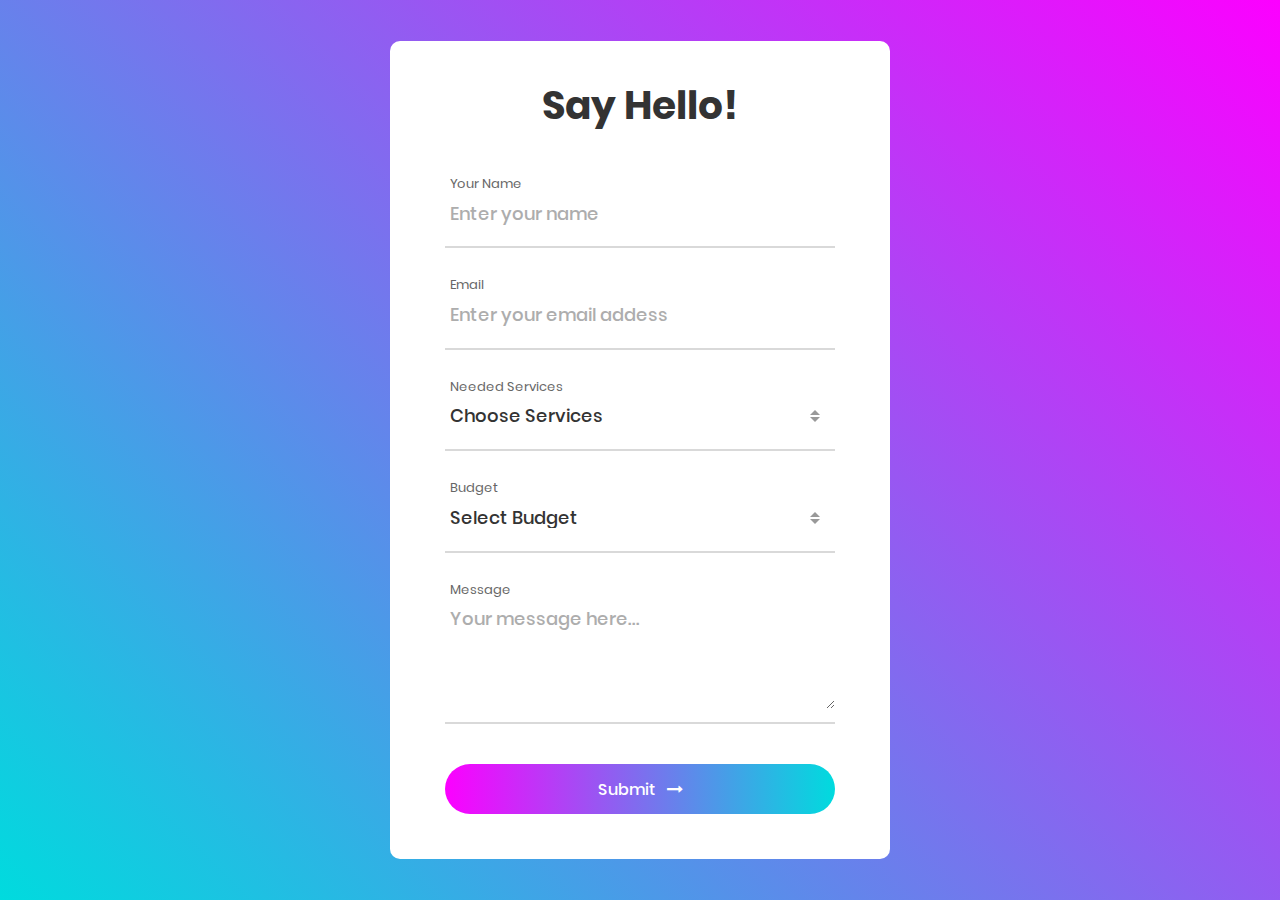
<file: contact/index.html>
<?php include("head.php"); ?>
	<title>Contact V4</title>
	<meta charset="UTF-8">
	<meta name="viewport" content="width=device-width, initial-scale=1">
<!--===============================================================================================-->
	<link rel="icon" type="image/png" href="images/icons/favicon.ico"/>
<!--===============================================================================================-->
	<link rel="stylesheet" type="text/css" href="vendor/bootstrap/css/bootstrap.min.css">
<!--===============================================================================================-->
	<link rel="stylesheet" type="text/css" href="fonts/font-awesome-4.7.0/css/font-awesome.min.css">
<!--===============================================================================================-->
	<link rel="stylesheet" type="text/css" href="vendor/animate/animate.css">
<!--===============================================================================================-->
	<link rel="stylesheet" type="text/css" href="vendor/css-hamburgers/hamburgers.min.css">
<!--===============================================================================================-->
	<link rel="stylesheet" type="text/css" href="vendor/animsition/css/animsition.min.css">
<!--===============================================================================================-->
	<link rel="stylesheet" type="text/css" href="vendor/select2/select2.min.css">
<!--===============================================================================================-->
	<link rel="stylesheet" type="text/css" href="vendor/daterangepicker/daterangepicker.css">
<!--===============================================================================================-->
	<link rel="stylesheet" type="text/css" href="css/util.css">
	<link rel="stylesheet" type="text/css" href="css/main.css">
<!--===============================================================================================-->
</head>
<body>


	<div class="container-contact100">
		<div class="wrap-contact100">
			<form class="contact100-form validate-form">
				<span class="contact100-form-title">
					Say Hello!
				</span>

				<div class="wrap-input100 validate-input" data-validate="Name is required">
					<span class="label-input100">Your Name</span>
					<input class="input100" type="text" name="name" placeholder="Enter your name">
					<span class="focus-input100"></span>
				</div>

				<div class="wrap-input100 validate-input" data-validate = "Valid email is required: ex@abc.xyz">
					<span class="label-input100">Email</span>
					<input class="input100" type="text" name="email" placeholder="Enter your email addess">
					<span class="focus-input100"></span>
				</div>

				<div class="wrap-input100 input100-select">
					<span class="label-input100">Needed Services</span>
					<div>
						<select class="selection-2" name="service">
							<option>Choose Services</option>
							<option>Online Store</option>
							<option>eCommerce Bussiness</option>
							<option>UI/UX Design</option>
							<option>Online Services</option>
						</select>
					</div>
					<span class="focus-input100"></span>
				</div>

				<div class="wrap-input100 input100-select">
					<span class="label-input100">Budget</span>
					<div>
						<select class="selection-2" name="budget">
							<option>Select Budget</option>
							<option>1500 $</option>
							<option>2000 $</option>
							<option>2500 $</option>
						</select>
					</div>
					<span class="focus-input100"></span>
				</div>

				<div class="wrap-input100 validate-input" data-validate = "Message is required">
					<span class="label-input100">Message</span>
					<textarea class="input100" name="message" placeholder="Your message here..."></textarea>
					<span class="focus-input100"></span>
				</div>

				<div class="container-contact100-form-btn">
					<div class="wrap-contact100-form-btn">
						<div class="contact100-form-bgbtn"></div>
						<button class="contact100-form-btn">
							<span>
								Submit
								<i class="fa fa-long-arrow-right m-l-7" aria-hidden="true"></i>
							</span>
						</button>
					</div>
				</div>
			</form>
		</div>
	</div>



	<div id="dropDownSelect1"></div>

<!--===============================================================================================-->
	<script src="vendor/jquery/jquery-3.2.1.min.js"></script>
<!--===============================================================================================-->
	<script src="vendor/animsition/js/animsition.min.js"></script>
<!--===============================================================================================-->
	<script src="vendor/bootstrap/js/popper.js"></script>
	<script src="vendor/bootstrap/js/bootstrap.min.js"></script>
<!--===============================================================================================-->
	<script src="vendor/select2/select2.min.js"></script>
	<script>
		$(".selection-2").select2({
			minimumResultsForSearch: 20,
			dropdownParent: $('#dropDownSelect1')
		});
	</script>
<!--===============================================================================================-->
	<script src="vendor/daterangepicker/moment.min.js"></script>
	<script src="vendor/daterangepicker/daterangepicker.js"></script>
<!--===============================================================================================-->
	<script src="vendor/countdowntime/countdowntime.js"></script>
<!--===============================================================================================-->
	<script src="js/main.js"></script>

	<!-- Global site tag (gtag.js) - Google Analytics -->
<script async src="https://www.googletagmanager.com/gtag/js?id=UA-23581568-13"></script>
<script>
  window.dataLayer = window.dataLayer || [];
  function gtag(){dataLayer.push(arguments);}
  gtag('js', new Date());

  gtag('config', 'UA-23581568-13');
</script>

</body>
</html>
</file>
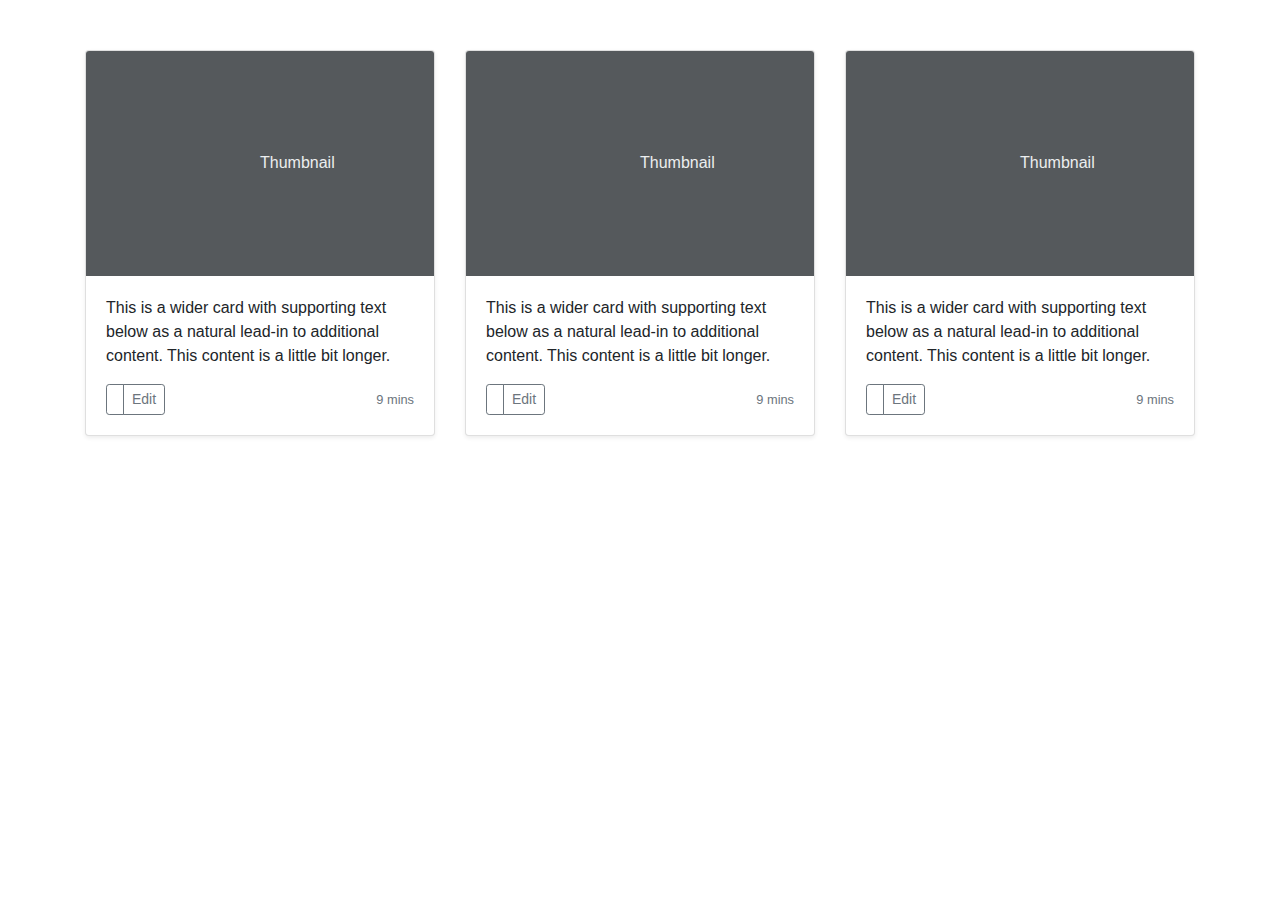
<file: store_2.html>
<html>


<head>
    <link rel="stylesheet" href="https://stackpath.bootstrapcdn.com/bootstrap/4.3.1/css/bootstrap.min.css">

    <style>
        body {
            padding: 50px;
        }
    </style>
</head>

<body>
    <div class="container">
        <div class="row">
            <div class="col-md-4">
                <div class="card mb-4 shadow-sm">
                    <svg class="bd-placeholder-img card-img-top" width="100%" height="225"
                        xmlns="http://www.w3.org/2000/svg" preserveAspectRatio="xMidYMid slice" focusable="false"
                        role="img" aria-label="Placeholder: Thumbnail">
                        <title>Placeholder</title>
                        <rect width="100%" height="100%" fill="#55595c" /><text x="50%" y="50%" fill="#eceeef"
                            dy=".3em">Thumbnail</text>
                    </svg>
                    <div class="card-body">
                        <p class="card-text">This is a wider card with supporting text below as a natural lead-in to
                            additional content. This content is a little bit longer.</p>
                        <div class="d-flex justify-content-between align-items-center">
                            <div class="btn-group">
                                <button type="button" class="btn btn-sm btn-outline-secondary"></button>
                                <button type="button" class="btn btn-sm btn-outline-secondary">Edit</button>
                            </div>
                            <small class="text-muted">9 mins</small>
                        </div>
                    </div>
                </div>
            </div>
            <div class="col-md-4">
                <div class="card mb-4 shadow-sm">
                    <svg class="bd-placeholder-img card-img-top" width="100%" height="225"
                        xmlns="http://www.w3.org/2000/svg" preserveAspectRatio="xMidYMid slice" focusable="false"
                        role="img" aria-label="Placeholder: Thumbnail">
                        <title>Placeholder</title>
                        <rect width="100%" height="100%" fill="#55595c" /><text x="50%" y="50%" fill="#eceeef"
                            dy=".3em">Thumbnail</text>
                    </svg>
                    <div class="card-body">
                        <p class="card-text">This is a wider card with supporting text below as a natural lead-in to
                            additional content. This content is a little bit longer.</p>
                        <div class="d-flex justify-content-between align-items-center">
                            <div class="btn-group">
                                <button type="button" class="btn btn-sm btn-outline-secondary"></button>
                                <button type="button" class="btn btn-sm btn-outline-secondary">Edit</button>
                            </div>
                            <small class="text-muted">9 mins</small>
                        </div>
                    </div>
                </div>
            </div>

            <div class="col-md-4">
                <div class="card mb-4 shadow-sm">
                    <svg class="bd-placeholder-img card-img-top" width="100%" height="225"
                        xmlns="http://www.w3.org/2000/svg" preserveAspectRatio="xMidYMid slice" focusable="false"
                        role="img" aria-label="Placeholder: Thumbnail">
                        <title>Placeholder</title>
                        <rect width="100%" height="100%" fill="#55595c" /><text x="50%" y="50%" fill="#eceeef"
                            dy=".3em">Thumbnail</text>
                    </svg>
                    <div class="card-body">
                        <p class="card-text">This is a wider card with supporting text below as a natural lead-in to
                            additional content. This content is a little bit longer.</p>
                        <div class="d-flex justify-content-between align-items-center">
                            <div class="btn-group">
                                <button type="button" class="btn btn-sm btn-outline-secondary"></button>
                                <button type="button" class="btn btn-sm btn-outline-secondary">Edit</button>
                            </div>
                            <small class="text-muted">9 mins</small>
                        </div>
                    </div>
                </div>
            </div>
        </div>
</body>

</html>
</file>
<file: contact/vendor/daterangepicker/daterangepicker.css>
.daterangepicker {
  position: absolute;
  color: inherit;
  background-color: #fff;
  border-radius: 4px;
  width: 278px;
  padding: 4px;
  margin-top: 1px;
  top: 100px;
  left: 20px;
  /* Calendars */ }
  .daterangepicker:before, .daterangepicker:after {
    position: absolute;
    display: inline-block;
    border-bottom-color: rgba(0, 0, 0, 0.2);
    content: ''; }
  .daterangepicker:before {
    top: -7px;
    border-right: 7px solid transparent;
    border-left: 7px solid transparent;
    border-bottom: 7px solid #ccc; }
  .daterangepicker:after {
    top: -6px;
    border-right: 6px solid transparent;
    border-bottom: 6px solid #fff;
    border-left: 6px solid transparent; }
  .daterangepicker.opensleft:before {
    right: 9px; }
  .daterangepicker.opensleft:after {
    right: 10px; }
  .daterangepicker.openscenter:before {
    left: 0;
    right: 0;
    width: 0;
    margin-left: auto;
    margin-right: auto; }
  .daterangepicker.openscenter:after {
    left: 0;
    right: 0;
    width: 0;
    margin-left: auto;
    margin-right: auto; }
  .daterangepicker.opensright:before {
    left: 9px; }
  .daterangepicker.opensright:after {
    left: 10px; }
  .daterangepicker.dropup {
    margin-top: -5px; }
    .daterangepicker.dropup:before {
      top: initial;
      bottom: -7px;
      border-bottom: initial;
      border-top: 7px solid #ccc; }
    .daterangepicker.dropup:after {
      top: initial;
      bottom: -6px;
      border-bottom: initial;
      border-top: 6px solid #fff; }
  .daterangepicker.dropdown-menu {
    max-width: none;
    z-index: 3001; }
  .daterangepicker.single .ranges, .daterangepicker.single .calendar {
    float: none; }
  .daterangepicker.show-calendar .calendar {
    display: block; }
  .daterangepicker .calendar {
    display: none;
    max-width: 270px;
    margin: 4px; }
    .daterangepicker .calendar.single .calendar-table {
      border: none; }
    .daterangepicker .calendar th, .daterangepicker .calendar td {
      white-space: nowrap;
      text-align: center;
      min-width: 32px; }
  .daterangepicker .calendar-table {
    border: 1px solid #fff;
    padding: 4px;
    border-radius: 4px;
    background-color: #fff; }
  .daterangepicker table {
    width: 100%;
    margin: 0; }
  .daterangepicker td, .daterangepicker th {
    text-align: center;
    width: 20px;
    height: 20px;
    border-radius: 4px;
    border: 1px solid transparent;
    white-space: nowrap;
    cursor: pointer; }
    .daterangepicker td.available:hover, .daterangepicker th.available:hover {
      background-color: #eee;
      border-color: transparent;
      color: inherit; }
    .daterangepicker td.week, .daterangepicker th.week {
      font-size: 80%;
      color: #ccc; }
  .daterangepicker td.off, .daterangepicker td.off.in-range, .daterangepicker td.off.start-date, .daterangepicker td.off.end-date {
    background-color: #fff;
    border-color: transparent;
    color: #999; }
  .daterangepicker td.in-range {
    background-color: #ebf4f8;
    border-color: transparent;
    color: #000;
    border-radius: 0; }
  .daterangepicker td.start-date {
    border-radius: 4px 0 0 4px; }
  .daterangepicker td.end-date {
    border-radius: 0 4px 4px 0; }
  .daterangepicker td.start-date.end-date {
    border-radius: 4px; }
  .daterangepicker td.active, .daterangepicker td.active:hover {
    background-color: #357ebd;
    border-color: transparent;
    color: #fff; }
  .daterangepicker th.month {
    width: auto; }
  .daterangepicker td.disabled, .daterangepicker option.disabled {
    color: #999;
    cursor: not-allowed;
    text-decoration: line-through; }
  .daterangepicker select.monthselect, .daterangepicker select.yearselect {
    font-size: 12px;
    padding: 1px;
    height: auto;
    margin: 0;
    cursor: default; }
  .daterangepicker select.monthselect {
    margin-right: 2%;
    width: 56%; }
  .daterangepicker select.yearselect {
    width: 40%; }
  .daterangepicker select.hourselect, .daterangepicker select.minuteselect, .daterangepicker select.secondselect, .daterangepicker select.ampmselect {
    width: 50px;
    margin-bottom: 0; }
  .daterangepicker .input-mini {
    border: 1px solid #ccc;
    border-radius: 4px;
    color: #555;
    height: 30px;
    line-height: 30px;
    display: block;
    vertical-align: middle;
    margin: 0 0 5px 0;
    padding: 0 6px 0 28px;
    width: 100%; }
    .daterangepicker .input-mini.active {
      border: 1px solid #08c;
      border-radius: 4px; }
  .daterangepicker .daterangepicker_input {
    position: relative; }
    .daterangepicker .daterangepicker_input i {
      position: absolute;
      left: 8px;
      top: 8px; }
  .daterangepicker.rtl .input-mini {
    padding-right: 28px;
    padding-left: 6px; }
  .daterangepicker.rtl .daterangepicker_input i {
    left: auto;
    right: 8px; }
  .daterangepicker .calendar-time {
    text-align: center;
    margin: 5px auto;
    line-height: 30px;
    position: relative;
    padding-left: 28px; }
    .daterangepicker .calendar-time select.disabled {
      color: #ccc;
      cursor: not-allowed; }

.ranges {
  font-size: 11px;
  float: none;
  margin: 4px;
  text-align: left; }
  .ranges ul {
    list-style: none;
    margin: 0 auto;
    padding: 0;
    width: 100%; }
  .ranges li {
    font-size: 13px;
    background-color: #f5f5f5;
    border: 1px solid #f5f5f5;
    border-radius: 4px;
    color: #08c;
    padding: 3px 12px;
    margin-bottom: 8px;
    cursor: pointer; }
    .ranges li:hover {
      background-color: #08c;
      border: 1px solid #08c;
      color: #fff; }
    .ranges li.active {
      background-color: #08c;
      border: 1px solid #08c;
      color: #fff; }

/*  Larger Screen Styling */
@media (min-width: 564px) {
  .daterangepicker {
    width: auto; }
    .daterangepicker .ranges ul {
      width: 160px; }
    .daterangepicker.single .ranges ul {
      width: 100%; }
    .daterangepicker.single .calendar.left {
      clear: none; }
    .daterangepicker.single.ltr .ranges, .daterangepicker.single.ltr .calendar {
      float: left; }
    .daterangepicker.single.rtl .ranges, .daterangepicker.single.rtl .calendar {
      float: right; }
    .daterangepicker.ltr {
      direction: ltr;
      text-align: left; }
      .daterangepicker.ltr .calendar.left {
        clear: left;
        margin-right: 0; }
        .daterangepicker.ltr .calendar.left .calendar-table {
          border-right: none;
          border-top-right-radius: 0;
          border-bottom-right-radius: 0; }
      .daterangepicker.ltr .calendar.right {
        margin-left: 0; }
        .daterangepicker.ltr .calendar.right .calendar-table {
          border-left: none;
          border-top-left-radius: 0;
          border-bottom-left-radius: 0; }
      .daterangepicker.ltr .left .daterangepicker_input {
        padding-right: 12px; }
      .daterangepicker.ltr .calendar.left .calendar-table {
        padding-right: 12px; }
      .daterangepicker.ltr .ranges, .daterangepicker.ltr .calendar {
        float: left; }
    .daterangepicker.rtl {
      direction: rtl;
      text-align: right; }
      .daterangepicker.rtl .calendar.left {
        clear: right;
        margin-left: 0; }
        .daterangepicker.rtl .calendar.left .calendar-table {
          border-left: none;
          border-top-left-radius: 0;
          border-bottom-left-radius: 0; }
      .daterangepicker.rtl .calendar.right {
        margin-right: 0; }
        .daterangepicker.rtl .calendar.right .calendar-table {
          border-right: none;
          border-top-right-radius: 0;
          border-bottom-right-radius: 0; }
      .daterangepicker.rtl .left .daterangepicker_input {
        padding-left: 12px; }
      .daterangepicker.rtl .calendar.left .calendar-table {
        padding-left: 12px; }
      .daterangepicker.rtl .ranges, .daterangepicker.rtl .calendar {
        text-align: right;
        float: right; } }
@media (min-width: 730px) {
  .daterangepicker .ranges {
    width: auto; }
  .daterangepicker.ltr .ranges {
    float: left; }
  .daterangepicker.rtl .ranges {
    float: right; }
  .daterangepicker .calendar.left {
    clear: none !important; } }
</file>
<file: contact/css/util.css>
/*[ FONT SIZE ]
///////////////////////////////////////////////////////////
*/
.fs-1 {font-size: 1px;}
.fs-2 {font-size: 2px;}
.fs-3 {font-size: 3px;}
.fs-4 {font-size: 4px;}
.fs-5 {font-size: 5px;}
.fs-6 {font-size: 6px;}
.fs-7 {font-size: 7px;}
.fs-8 {font-size: 8px;}
.fs-9 {font-size: 9px;}
.fs-10 {font-size: 10px;}
.fs-11 {font-size: 11px;}
.fs-12 {font-size: 12px;}
.fs-13 {font-size: 13px;}
.fs-14 {font-size: 14px;}
.fs-15 {font-size: 15px;}
.fs-16 {font-size: 16px;}
.fs-17 {font-size: 17px;}
.fs-18 {font-size: 18px;}
.fs-19 {font-size: 19px;}
.fs-20 {font-size: 20px;}
.fs-21 {font-size: 21px;}
.fs-22 {font-size: 22px;}
.fs-23 {font-size: 23px;}
.fs-24 {font-size: 24px;}
.fs-25 {font-size: 25px;}
.fs-26 {font-size: 26px;}
.fs-27 {font-size: 27px;}
.fs-28 {font-size: 28px;}
.fs-29 {font-size: 29px;}
.fs-30 {font-size: 30px;}
.fs-31 {font-size: 31px;}
.fs-32 {font-size: 32px;}
.fs-33 {font-size: 33px;}
.fs-34 {font-size: 34px;}
.fs-35 {font-size: 35px;}
.fs-36 {font-size: 36px;}
.fs-37 {font-size: 37px;}
.fs-38 {font-size: 38px;}
.fs-39 {font-size: 39px;}
.fs-40 {font-size: 40px;}
.fs-41 {font-size: 41px;}
.fs-42 {font-size: 42px;}
.fs-43 {font-size: 43px;}
.fs-44 {font-size: 44px;}
.fs-45 {font-size: 45px;}
.fs-46 {font-size: 46px;}
.fs-47 {font-size: 47px;}
.fs-48 {font-size: 48px;}
.fs-49 {font-size: 49px;}
.fs-50 {font-size: 50px;}
.fs-51 {font-size: 51px;}
.fs-52 {font-size: 52px;}
.fs-53 {font-size: 53px;}
.fs-54 {font-size: 54px;}
.fs-55 {font-size: 55px;}
.fs-56 {font-size: 56px;}
.fs-57 {font-size: 57px;}
.fs-58 {font-size: 58px;}
.fs-59 {font-size: 59px;}
.fs-60 {font-size: 60px;}
.fs-61 {font-size: 61px;}
.fs-62 {font-size: 62px;}
.fs-63 {font-size: 63px;}
.fs-64 {font-size: 64px;}
.fs-65 {font-size: 65px;}
.fs-66 {font-size: 66px;}
.fs-67 {font-size: 67px;}
.fs-68 {font-size: 68px;}
.fs-69 {font-size: 69px;}
.fs-70 {font-size: 70px;}
.fs-71 {font-size: 71px;}
.fs-72 {font-size: 72px;}
.fs-73 {font-size: 73px;}
.fs-74 {font-size: 74px;}
.fs-75 {font-size: 75px;}
.fs-76 {font-size: 76px;}
.fs-77 {font-size: 77px;}
.fs-78 {font-size: 78px;}
.fs-79 {font-size: 79px;}
.fs-80 {font-size: 80px;}
.fs-81 {font-size: 81px;}
.fs-82 {font-size: 82px;}
.fs-83 {font-size: 83px;}
.fs-84 {font-size: 84px;}
.fs-85 {font-size: 85px;}
.fs-86 {font-size: 86px;}
.fs-87 {font-size: 87px;}
.fs-88 {font-size: 88px;}
.fs-89 {font-size: 89px;}
.fs-90 {font-size: 90px;}
.fs-91 {font-size: 91px;}
.fs-92 {font-size: 92px;}
.fs-93 {font-size: 93px;}
.fs-94 {font-size: 94px;}
.fs-95 {font-size: 95px;}
.fs-96 {font-size: 96px;}
.fs-97 {font-size: 97px;}
.fs-98 {font-size: 98px;}
.fs-99 {font-size: 99px;}
.fs-100 {font-size: 100px;}
.fs-101 {font-size: 101px;}
.fs-102 {font-size: 102px;}
.fs-103 {font-size: 103px;}
.fs-104 {font-size: 104px;}
.fs-105 {font-size: 105px;}
.fs-106 {font-size: 106px;}
.fs-107 {font-size: 107px;}
.fs-108 {font-size: 108px;}
.fs-109 {font-size: 109px;}
.fs-110 {font-size: 110px;}
.fs-111 {font-size: 111px;}
.fs-112 {font-size: 112px;}
.fs-113 {font-size: 113px;}
.fs-114 {font-size: 114px;}
.fs-115 {font-size: 115px;}
.fs-116 {font-size: 116px;}
.fs-117 {font-size: 117px;}
.fs-118 {font-size: 118px;}
.fs-119 {font-size: 119px;}
.fs-120 {font-size: 120px;}
.fs-121 {font-size: 121px;}
.fs-122 {font-size: 122px;}
.fs-123 {font-size: 123px;}
.fs-124 {font-size: 124px;}
.fs-125 {font-size: 125px;}
.fs-126 {font-size: 126px;}
.fs-127 {font-size: 127px;}
.fs-128 {font-size: 128px;}
.fs-129 {font-size: 129px;}
.fs-130 {font-size: 130px;}
.fs-131 {font-size: 131px;}
.fs-132 {font-size: 132px;}
.fs-133 {font-size: 133px;}
.fs-134 {font-size: 134px;}
.fs-135 {font-size: 135px;}
.fs-136 {font-size: 136px;}
.fs-137 {font-size: 137px;}
.fs-138 {font-size: 138px;}
.fs-139 {font-size: 139px;}
.fs-140 {font-size: 140px;}
.fs-141 {font-size: 141px;}
.fs-142 {font-size: 142px;}
.fs-143 {font-size: 143px;}
.fs-144 {font-size: 144px;}
.fs-145 {font-size: 145px;}
.fs-146 {font-size: 146px;}
.fs-147 {font-size: 147px;}
.fs-148 {font-size: 148px;}
.fs-149 {font-size: 149px;}
.fs-150 {font-size: 150px;}
.fs-151 {font-size: 151px;}
.fs-152 {font-size: 152px;}
.fs-153 {font-size: 153px;}
.fs-154 {font-size: 154px;}
.fs-155 {font-size: 155px;}
.fs-156 {font-size: 156px;}
.fs-157 {font-size: 157px;}
.fs-158 {font-size: 158px;}
.fs-159 {font-size: 159px;}
.fs-160 {font-size: 160px;}
.fs-161 {font-size: 161px;}
.fs-162 {font-size: 162px;}
.fs-163 {font-size: 163px;}
.fs-164 {font-size: 164px;}
.fs-165 {font-size: 165px;}
.fs-166 {font-size: 166px;}
.fs-167 {font-size: 167px;}
.fs-168 {font-size: 168px;}
.fs-169 {font-size: 169px;}
.fs-170 {font-size: 170px;}
.fs-171 {font-size: 171px;}
.fs-172 {font-size: 172px;}
.fs-173 {font-size: 173px;}
.fs-174 {font-size: 174px;}
.fs-175 {font-size: 175px;}
.fs-176 {font-size: 176px;}
.fs-177 {font-size: 177px;}
.fs-178 {font-size: 178px;}
.fs-179 {font-size: 179px;}
.fs-180 {font-size: 180px;}
.fs-181 {font-size: 181px;}
.fs-182 {font-size: 182px;}
.fs-183 {font-size: 183px;}
.fs-184 {font-size: 184px;}
.fs-185 {font-size: 185px;}
.fs-186 {font-size: 186px;}
.fs-187 {font-size: 187px;}
.fs-188 {font-size: 188px;}
.fs-189 {font-size: 189px;}
.fs-190 {font-size: 190px;}
.fs-191 {font-size: 191px;}
.fs-192 {font-size: 192px;}
.fs-193 {font-size: 193px;}
.fs-194 {font-size: 194px;}
.fs-195 {font-size: 195px;}
.fs-196 {font-size: 196px;}
.fs-197 {font-size: 197px;}
.fs-198 {font-size: 198px;}
.fs-199 {font-size: 199px;}
.fs-200 {font-size: 200px;}

/*[ PADDING ]
///////////////////////////////////////////////////////////
*/
.p-t-0 {padding-top: 0px;}
.p-t-1 {padding-top: 1px;}
.p-t-2 {padding-top: 2px;}
.p-t-3 {padding-top: 3px;}
.p-t-4 {padding-top: 4px;}
.p-t-5 {padding-top: 5px;}
.p-t-6 {padding-top: 6px;}
.p-t-7 {padding-top: 7px;}
.p-t-8 {padding-top: 8px;}
.p-t-9 {padding-top: 9px;}
.p-t-10 {padding-top: 10px;}
.p-t-11 {padding-top: 11px;}
.p-t-12 {padding-top: 12px;}
.p-t-13 {padding-top: 13px;}
.p-t-14 {padding-top: 14px;}
.p-t-15 {padding-top: 15px;}
.p-t-16 {padding-top: 16px;}
.p-t-17 {padding-top: 17px;}
.p-t-18 {padding-top: 18px;}
.p-t-19 {padding-top: 19px;}
.p-t-20 {padding-top: 20px;}
.p-t-21 {padding-top: 21px;}
.p-t-22 {padding-top: 22px;}
.p-t-23 {padding-top: 23px;}
.p-t-24 {padding-top: 24px;}
.p-t-25 {padding-top: 25px;}
.p-t-26 {padding-top: 26px;}
.p-t-27 {padding-top: 27px;}
.p-t-28 {padding-top: 28px;}
.p-t-29 {padding-top: 29px;}
.p-t-30 {padding-top: 30px;}
.p-t-31 {padding-top: 31px;}
.p-t-32 {padding-top: 32px;}
.p-t-33 {padding-top: 33px;}
.p-t-34 {padding-top: 34px;}
.p-t-35 {padding-top: 35px;}
.p-t-36 {padding-top: 36px;}
.p-t-37 {padding-top: 37px;}
.p-t-38 {padding-top: 38px;}
.p-t-39 {padding-top: 39px;}
.p-t-40 {padding-top: 40px;}
.p-t-41 {padding-top: 41px;}
.p-t-42 {padding-top: 42px;}
.p-t-43 {padding-top: 43px;}
.p-t-44 {padding-top: 44px;}
.p-t-45 {padding-top: 45px;}
.p-t-46 {padding-top: 46px;}
.p-t-47 {padding-top: 47px;}
.p-t-48 {padding-top: 48px;}
.p-t-49 {padding-top: 49px;}
.p-t-50 {padding-top: 50px;}
.p-t-51 {padding-top: 51px;}
.p-t-52 {padding-top: 52px;}
.p-t-53 {padding-top: 53px;}
.p-t-54 {padding-top: 54px;}
.p-t-55 {padding-top: 55px;}
.p-t-56 {padding-top: 56px;}
.p-t-57 {padding-top: 57px;}
.p-t-58 {padding-top: 58px;}
.p-t-59 {padding-top: 59px;}
.p-t-60 {padding-top: 60px;}
.p-t-61 {padding-top: 61px;}
.p-t-62 {padding-top: 62px;}
.p-t-63 {padding-top: 63px;}
.p-t-64 {padding-top: 64px;}
.p-t-65 {padding-top: 65px;}
.p-t-66 {padding-top: 66px;}
.p-t-67 {padding-top: 67px;}
.p-t-68 {padding-top: 68px;}
.p-t-69 {padding-top: 69px;}
.p-t-70 {padding-top: 70px;}
.p-t-71 {padding-top: 71px;}
.p-t-72 {padding-top: 72px;}
.p-t-73 {padding-top: 73px;}
.p-t-74 {padding-top: 74px;}
.p-t-75 {padding-top: 75px;}
.p-t-76 {padding-top: 76px;}
.p-t-77 {padding-top: 77px;}
.p-t-78 {padding-top: 78px;}
.p-t-79 {padding-top: 79px;}
.p-t-80 {padding-top: 80px;}
.p-t-81 {padding-top: 81px;}
.p-t-82 {padding-top: 82px;}
.p-t-83 {padding-top: 83px;}
.p-t-84 {padding-top: 84px;}
.p-t-85 {padding-top: 85px;}
.p-t-86 {padding-top: 86px;}
.p-t-87 {padding-top: 87px;}
.p-t-88 {padding-top: 88px;}
.p-t-89 {padding-top: 89px;}
.p-t-90 {padding-top: 90px;}
.p-t-91 {padding-top: 91px;}
.p-t-92 {padding-top: 92px;}
.p-t-93 {padding-top: 93px;}
.p-t-94 {padding-top: 94px;}
.p-t-95 {padding-top: 95px;}
.p-t-96 {padding-top: 96px;}
.p-t-97 {padding-top: 97px;}
.p-t-98 {padding-top: 98px;}
.p-t-99 {padding-top: 99px;}
.p-t-100 {padding-top: 100px;}
.p-t-101 {padding-top: 101px;}
.p-t-102 {padding-top: 102px;}
.p-t-103 {padding-top: 103px;}
.p-t-104 {padding-top: 104px;}
.p-t-105 {padding-top: 105px;}
.p-t-106 {padding-top: 106px;}
.p-t-107 {padding-top: 107px;}
.p-t-108 {padding-top: 108px;}
.p-t-109 {padding-top: 109px;}
.p-t-110 {padding-top: 110px;}
.p-t-111 {padding-top: 111px;}
.p-t-112 {padding-top: 112px;}
.p-t-113 {padding-top: 113px;}
.p-t-114 {padding-top: 114px;}
.p-t-115 {padding-top: 115px;}
.p-t-116 {padding-top: 116px;}
.p-t-117 {padding-top: 117px;}
.p-t-118 {padding-top: 118px;}
.p-t-119 {padding-top: 119px;}
.p-t-120 {padding-top: 120px;}
.p-t-121 {padding-top: 121px;}
.p-t-122 {padding-top: 122px;}
.p-t-123 {padding-top: 123px;}
.p-t-124 {padding-top: 124px;}
.p-t-125 {padding-top: 125px;}
.p-t-126 {padding-top: 126px;}
.p-t-127 {padding-top: 127px;}
.p-t-128 {padding-top: 128px;}
.p-t-129 {padding-top: 129px;}
.p-t-130 {padding-top: 130px;}
.p-t-131 {padding-top: 131px;}
.p-t-132 {padding-top: 132px;}
.p-t-133 {padding-top: 133px;}
.p-t-134 {padding-top: 134px;}
.p-t-135 {padding-top: 135px;}
.p-t-136 {padding-top: 136px;}
.p-t-137 {padding-top: 137px;}
.p-t-138 {padding-top: 138px;}
.p-t-139 {padding-top: 139px;}
.p-t-140 {padding-top: 140px;}
.p-t-141 {padding-top: 141px;}
.p-t-142 {padding-top: 142px;}
.p-t-143 {padding-top: 143px;}
.p-t-144 {padding-top: 144px;}
.p-t-145 {padding-top: 145px;}
.p-t-146 {padding-top: 146px;}
.p-t-147 {padding-top: 147px;}
.p-t-148 {padding-top: 148px;}
.p-t-149 {padding-top: 149px;}
.p-t-150 {padding-top: 150px;}
.p-t-151 {padding-top: 151px;}
.p-t-152 {padding-top: 152px;}
.p-t-153 {padding-top: 153px;}
.p-t-154 {padding-top: 154px;}
.p-t-155 {padding-top: 155px;}
.p-t-156 {padding-top: 156px;}
.p-t-157 {padding-top: 157px;}
.p-t-158 {padding-top: 158px;}
.p-t-159 {padding-top: 159px;}
.p-t-160 {padding-top: 160px;}
.p-t-161 {padding-top: 161px;}
.p-t-162 {padding-top: 162px;}
.p-t-163 {padding-top: 163px;}
.p-t-164 {padding-top: 164px;}
.p-t-165 {padding-top: 165px;}
.p-t-166 {padding-top: 166px;}
.p-t-167 {padding-top: 167px;}
.p-t-168 {padding-top: 168px;}
.p-t-169 {padding-top: 169px;}
.p-t-170 {padding-top: 170px;}
.p-t-171 {padding-top: 171px;}
.p-t-172 {padding-top: 172px;}
.p-t-173 {padding-top: 173px;}
.p-t-174 {padding-top: 174px;}
.p-t-175 {padding-top: 175px;}
.p-t-176 {padding-top: 176px;}
.p-t-177 {padding-top: 177px;}
.p-t-178 {padding-top: 178px;}
.p-t-179 {padding-top: 179px;}
.p-t-180 {padding-top: 180px;}
.p-t-181 {padding-top: 181px;}
.p-t-182 {padding-top: 182px;}
.p-t-183 {padding-top: 183px;}
.p-t-184 {padding-top: 184px;}
.p-t-185 {padding-top: 185px;}
.p-t-186 {padding-top: 186px;}
.p-t-187 {padding-top: 187px;}
.p-t-188 {padding-top: 188px;}
.p-t-189 {padding-top: 189px;}
.p-t-190 {padding-top: 190px;}
.p-t-191 {padding-top: 191px;}
.p-t-192 {padding-top: 192px;}
.p-t-193 {padding-top: 193px;}
.p-t-194 {padding-top: 194px;}
.p-t-195 {padding-top: 195px;}
.p-t-196 {padding-top: 196px;}
.p-t-197 {padding-top: 197px;}
.p-t-198 {padding-top: 198px;}
.p-t-199 {padding-top: 199px;}
.p-t-200 {padding-top: 200px;}
.p-t-201 {padding-top: 201px;}
.p-t-202 {padding-top: 202px;}
.p-t-203 {padding-top: 203px;}
.p-t-204 {padding-top: 204px;}
.p-t-205 {padding-top: 205px;}
.p-t-206 {padding-top: 206px;}
.p-t-207 {padding-top: 207px;}
.p-t-208 {padding-top: 208px;}
.p-t-209 {padding-top: 209px;}
.p-t-210 {padding-top: 210px;}
.p-t-211 {padding-top: 211px;}
.p-t-212 {padding-top: 212px;}
.p-t-213 {padding-top: 213px;}
.p-t-214 {padding-top: 214px;}
.p-t-215 {padding-top: 215px;}
.p-t-216 {padding-top: 216px;}
.p-t-217 {padding-top: 217px;}
.p-t-218 {padding-top: 218px;}
.p-t-219 {padding-top: 219px;}
.p-t-220 {padding-top: 220px;}
.p-t-221 {padding-top: 221px;}
.p-t-222 {padding-top: 222px;}
.p-t-223 {padding-top: 223px;}
.p-t-224 {padding-top: 224px;}
.p-t-225 {padding-top: 225px;}
.p-t-226 {padding-top: 226px;}
.p-t-227 {padding-top: 227px;}
.p-t-228 {padding-top: 228px;}
.p-t-229 {padding-top: 229px;}
.p-t-230 {padding-top: 230px;}
.p-t-231 {padding-top: 231px;}
.p-t-232 {padding-top: 232px;}
.p-t-233 {padding-top: 233px;}
.p-t-234 {padding-top: 234px;}
.p-t-235 {padding-top: 235px;}
.p-t-236 {padding-top: 236px;}
.p-t-237 {padding-top: 237px;}
.p-t-238 {padding-top: 238px;}
.p-t-239 {padding-top: 239px;}
.p-t-240 {padding-top: 240px;}
.p-t-241 {padding-top: 241px;}
.p-t-242 {padding-top: 242px;}
.p-t-243 {padding-top: 243px;}
.p-t-244 {padding-top: 244px;}
.p-t-245 {padding-top: 245px;}
.p-t-246 {padding-top: 246px;}
.p-t-247 {padding-top: 247px;}
.p-t-248 {padding-top: 248px;}
.p-t-249 {padding-top: 249px;}
.p-t-250 {padding-top: 250px;}
.p-b-0 {padding-bottom: 0px;}
.p-b-1 {padding-bottom: 1px;}
.p-b-2 {padding-bottom: 2px;}
.p-b-3 {padding-bottom: 3px;}
.p-b-4 {padding-bottom: 4px;}
.p-b-5 {padding-bottom: 5px;}
.p-b-6 {padding-bottom: 6px;}
.p-b-7 {padding-bottom: 7px;}
.p-b-8 {padding-bottom: 8px;}
.p-b-9 {padding-bottom: 9px;}
.p-b-10 {padding-bottom: 10px;}
.p-b-11 {padding-bottom: 11px;}
.p-b-12 {padding-bottom: 12px;}
.p-b-13 {padding-bottom: 13px;}
.p-b-14 {padding-bottom: 14px;}
.p-b-15 {padding-bottom: 15px;}
.p-b-16 {padding-bottom: 16px;}
.p-b-17 {padding-bottom: 17px;}
.p-b-18 {padding-bottom: 18px;}
.p-b-19 {padding-bottom: 19px;}
.p-b-20 {padding-bottom: 20px;}
.p-b-21 {padding-bottom: 21px;}
.p-b-22 {padding-bottom: 22px;}
.p-b-23 {padding-bottom: 23px;}
.p-b-24 {padding-bottom: 24px;}
.p-b-25 {padding-bottom: 25px;}
.p-b-26 {padding-bottom: 26px;}
.p-b-27 {padding-bottom: 27px;}
.p-b-28 {padding-bottom: 28px;}
.p-b-29 {padding-bottom: 29px;}
.p-b-30 {padding-bottom: 30px;}
.p-b-31 {padding-bottom: 31px;}
.p-b-32 {padding-bottom: 32px;}
.p-b-33 {padding-bottom: 33px;}
.p-b-34 {padding-bottom: 34px;}
.p-b-35 {padding-bottom: 35px;}
.p-b-36 {padding-bottom: 36px;}
.p-b-37 {padding-bottom: 37px;}
.p-b-38 {padding-bottom: 38px;}
.p-b-39 {padding-bottom: 39px;}
.p-b-40 {padding-bottom: 40px;}
.p-b-41 {padding-bottom: 41px;}
.p-b-42 {padding-bottom: 42px;}
.p-b-43 {padding-bottom: 43px;}
.p-b-44 {padding-bottom: 44px;}
.p-b-45 {padding-bottom: 45px;}
.p-b-46 {padding-bottom: 46px;}
.p-b-47 {padding-bottom: 47px;}
.p-b-48 {padding-bottom: 48px;}
.p-b-49 {padding-bottom: 49px;}
.p-b-50 {padding-bottom: 50px;}
.p-b-51 {padding-bottom: 51px;}
.p-b-52 {padding-bottom: 52px;}
.p-b-53 {padding-bottom: 53px;}
.p-b-54 {padding-bottom: 54px;}
.p-b-55 {padding-bottom: 55px;}
.p-b-56 {padding-bottom: 56px;}
.p-b-57 {padding-bottom: 57px;}
.p-b-58 {padding-bottom: 58px;}
.p-b-59 {padding-bottom: 59px;}
.p-b-60 {padding-bottom: 60px;}
.p-b-61 {padding-bottom: 61px;}
.p-b-62 {padding-bottom: 62px;}
.p-b-63 {padding-bottom: 63px;}
.p-b-64 {padding-bottom: 64px;}
.p-b-65 {padding-bottom: 65px;}
.p-b-66 {padding-bottom: 66px;}
.p-b-67 {padding-bottom: 67px;}
.p-b-68 {padding-bottom: 68px;}
.p-b-69 {padding-bottom: 69px;}
.p-b-70 {padding-bottom: 70px;}
.p-b-71 {padding-bottom: 71px;}
.p-b-72 {padding-bottom: 72px;}
.p-b-73 {padding-bottom: 73px;}
.p-b-74 {padding-bottom: 74px;}
.p-b-75 {padding-bottom: 75px;}
.p-b-76 {padding-bottom: 76px;}
.p-b-77 {padding-bottom: 77px;}
.p-b-78 {padding-bottom: 78px;}
.p-b-79 {padding-bottom: 79px;}
.p-b-80 {padding-bottom: 80px;}
.p-b-81 {padding-bottom: 81px;}
.p-b-82 {padding-bottom: 82px;}
.p-b-83 {padding-bottom: 83px;}
.p-b-84 {padding-bottom: 84px;}
.p-b-85 {padding-bottom: 85px;}
.p-b-86 {padding-bottom: 86px;}
.p-b-87 {padding-bottom: 87px;}
.p-b-88 {padding-bottom: 88px;}
.p-b-89 {padding-bottom: 89px;}
.p-b-90 {padding-bottom: 90px;}
.p-b-91 {padding-bottom: 91px;}
.p-b-92 {padding-bottom: 92px;}
.p-b-93 {padding-bottom: 93px;}
.p-b-94 {padding-bottom: 94px;}
.p-b-95 {padding-bottom: 95px;}
.p-b-96 {padding-bottom: 96px;}
.p-b-97 {padding-bottom: 97px;}
.p-b-98 {padding-bottom: 98px;}
.p-b-99 {padding-bottom: 99px;}
.p-b-100 {padding-bottom: 100px;}
.p-b-101 {padding-bottom: 101px;}
.p-b-102 {padding-bottom: 102px;}
.p-b-103 {padding-bottom: 103px;}
.p-b-104 {padding-bottom: 104px;}
.p-b-105 {padding-bottom: 105px;}
.p-b-106 {padding-bottom: 106px;}
.p-b-107 {padding-bottom: 107px;}
.p-b-108 {padding-bottom: 108px;}
.p-b-109 {padding-bottom: 109px;}
.p-b-110 {padding-bottom: 110px;}
.p-b-111 {padding-bottom: 111px;}
.p-b-112 {padding-bottom: 112px;}
.p-b-113 {padding-bottom: 113px;}
.p-b-114 {padding-bottom: 114px;}
.p-b-115 {padding-bottom: 115px;}
.p-b-116 {padding-bottom: 116px;}
.p-b-117 {padding-bottom: 117px;}
.p-b-118 {padding-bottom: 118px;}
.p-b-119 {padding-bottom: 119px;}
.p-b-120 {padding-bottom: 120px;}
.p-b-121 {padding-bottom: 121px;}
.p-b-122 {padding-bottom: 122px;}
.p-b-123 {padding-bottom: 123px;}
.p-b-124 {padding-bottom: 124px;}
.p-b-125 {padding-bottom: 125px;}
.p-b-126 {padding-bottom: 126px;}
.p-b-127 {padding-bottom: 127px;}
.p-b-128 {padding-bottom: 128px;}
.p-b-129 {padding-bottom: 129px;}
.p-b-130 {padding-bottom: 130px;}
.p-b-131 {padding-bottom: 131px;}
.p-b-132 {padding-bottom: 132px;}
.p-b-133 {padding-bottom: 133px;}
.p-b-134 {padding-bottom: 134px;}
.p-b-135 {padding-bottom: 135px;}
.p-b-136 {padding-bottom: 136px;}
.p-b-137 {padding-bottom: 137px;}
.p-b-138 {padding-bottom: 138px;}
.p-b-139 {padding-bottom: 139px;}
.p-b-140 {padding-bottom: 140px;}
.p-b-141 {padding-bottom: 141px;}
.p-b-142 {padding-bottom: 142px;}
.p-b-143 {padding-bottom: 143px;}
.p-b-144 {padding-bottom: 144px;}
.p-b-145 {padding-bottom: 145px;}
.p-b-146 {padding-bottom: 146px;}
.p-b-147 {padding-bottom: 147px;}
.p-b-148 {padding-bottom: 148px;}
.p-b-149 {padding-bottom: 149px;}
.p-b-150 {padding-bottom: 150px;}
.p-b-151 {padding-bottom: 151px;}
.p-b-152 {padding-bottom: 152px;}
.p-b-153 {padding-bottom: 153px;}
.p-b-154 {padding-bottom: 154px;}
.p-b-155 {padding-bottom: 155px;}
.p-b-156 {padding-bottom: 156px;}
.p-b-157 {padding-bottom: 157px;}
.p-b-158 {padding-bottom: 158px;}
.p-b-159 {padding-bottom: 159px;}
.p-b-160 {padding-bottom: 160px;}
.p-b-161 {padding-bottom: 161px;}
.p-b-162 {padding-bottom: 162px;}
.p-b-163 {padding-bottom: 163px;}
.p-b-164 {padding-bottom: 164px;}
.p-b-165 {padding-bottom: 165px;}
.p-b-166 {padding-bottom: 166px;}
.p-b-167 {padding-bottom: 167px;}
.p-b-168 {padding-bottom: 168px;}
.p-b-169 {padding-bottom: 169px;}
.p-b-170 {padding-bottom: 170px;}
.p-b-171 {padding-bottom: 171px;}
.p-b-172 {padding-bottom: 172px;}
.p-b-173 {padding-bottom: 173px;}
.p-b-174 {padding-bottom: 174px;}
.p-b-175 {padding-bottom: 175px;}
.p-b-176 {padding-bottom: 176px;}
.p-b-177 {padding-bottom: 177px;}
.p-b-178 {padding-bottom: 178px;}
.p-b-179 {padding-bottom: 179px;}
.p-b-180 {padding-bottom: 180px;}
.p-b-181 {padding-bottom: 181px;}
.p-b-182 {padding-bottom: 182px;}
.p-b-183 {padding-bottom: 183px;}
.p-b-184 {padding-bottom: 184px;}
.p-b-185 {padding-bottom: 185px;}
.p-b-186 {padding-bottom: 186px;}
.p-b-187 {padding-bottom: 187px;}
.p-b-188 {padding-bottom: 188px;}
.p-b-189 {padding-bottom: 189px;}
.p-b-190 {padding-bottom: 190px;}
.p-b-191 {padding-bottom: 191px;}
.p-b-192 {padding-bottom: 192px;}
.p-b-193 {padding-bottom: 193px;}
.p-b-194 {padding-bottom: 194px;}
.p-b-195 {padding-bottom: 195px;}
.p-b-196 {padding-bottom: 196px;}
.p-b-197 {padding-bottom: 197px;}
.p-b-198 {padding-bottom: 198px;}
.p-b-199 {padding-bottom: 199px;}
.p-b-200 {padding-bottom: 200px;}
.p-b-201 {padding-bottom: 201px;}
.p-b-202 {padding-bottom: 202px;}
.p-b-203 {padding-bottom: 203px;}
.p-b-204 {padding-bottom: 204px;}
.p-b-205 {padding-bottom: 205px;}
.p-b-206 {padding-bottom: 206px;}
.p-b-207 {padding-bottom: 207px;}
.p-b-208 {padding-bottom: 208px;}
.p-b-209 {padding-bottom: 209px;}
.p-b-210 {padding-bottom: 210px;}
.p-b-211 {padding-bottom: 211px;}
.p-b-212 {padding-bottom: 212px;}
.p-b-213 {padding-bottom: 213px;}
.p-b-214 {padding-bottom: 214px;}
.p-b-215 {padding-bottom: 215px;}
.p-b-216 {padding-bottom: 216px;}
.p-b-217 {padding-bottom: 217px;}
.p-b-218 {padding-bottom: 218px;}
.p-b-219 {padding-bottom: 219px;}
.p-b-220 {padding-bottom: 220px;}
.p-b-221 {padding-bottom: 221px;}
.p-b-222 {padding-bottom: 222px;}
.p-b-223 {padding-bottom: 223px;}
.p-b-224 {padding-bottom: 224px;}
.p-b-225 {padding-bottom: 225px;}
.p-b-226 {padding-bottom: 226px;}
.p-b-227 {padding-bottom: 227px;}
.p-b-228 {padding-bottom: 228px;}
.p-b-229 {padding-bottom: 229px;}
.p-b-230 {padding-bottom: 230px;}
.p-b-231 {padding-bottom: 231px;}
.p-b-232 {padding-bottom: 232px;}
.p-b-233 {padding-bottom: 233px;}
.p-b-234 {padding-bottom: 234px;}
.p-b-235 {padding-bottom: 235px;}
.p-b-236 {padding-bottom: 236px;}
.p-b-237 {padding-bottom: 237px;}
.p-b-238 {padding-bottom: 238px;}
.p-b-239 {padding-bottom: 239px;}
.p-b-240 {padding-bottom: 240px;}
.p-b-241 {padding-bottom: 241px;}
.p-b-242 {padding-bottom: 242px;}
.p-b-243 {padding-bottom: 243px;}
.p-b-244 {padding-bottom: 244px;}
.p-b-245 {padding-bottom: 245px;}
.p-b-246 {padding-bottom: 246px;}
.p-b-247 {padding-bottom: 247px;}
.p-b-248 {padding-bottom: 248px;}
.p-b-249 {padding-bottom: 249px;}
.p-b-250 {padding-bottom: 250px;}
.p-l-0 {padding-left: 0px;}
.p-l-1 {padding-left: 1px;}
.p-l-2 {padding-left: 2px;}
.p-l-3 {padding-left: 3px;}
.p-l-4 {padding-left: 4px;}
.p-l-5 {padding-left: 5px;}
.p-l-6 {padding-left: 6px;}
.p-l-7 {padding-left: 7px;}
.p-l-8 {padding-left: 8px;}
.p-l-9 {padding-left: 9px;}
.p-l-10 {padding-left: 10px;}
.p-l-11 {padding-left: 11px;}
.p-l-12 {padding-left: 12px;}
.p-l-13 {padding-left: 13px;}
.p-l-14 {padding-left: 14px;}
.p-l-15 {padding-left: 15px;}
.p-l-16 {padding-left: 16px;}
.p-l-17 {padding-left: 17px;}
.p-l-18 {padding-left: 18px;}
.p-l-19 {padding-left: 19px;}
.p-l-20 {padding-left: 20px;}
.p-l-21 {padding-left: 21px;}
.p-l-22 {padding-left: 22px;}
.p-l-23 {padding-left: 23px;}
.p-l-24 {padding-left: 24px;}
.p-l-25 {padding-left: 25px;}
.p-l-26 {padding-left: 26px;}
.p-l-27 {padding-left: 27px;}
.p-l-28 {padding-left: 28px;}
.p-l-29 {padding-left: 29px;}
.p-l-30 {padding-left: 30px;}
.p-l-31 {padding-left: 31px;}
.p-l-32 {padding-left: 32px;}
.p-l-33 {padding-left: 33px;}
.p-l-34 {padding-left: 34px;}
.p-l-35 {padding-left: 35px;}
.p-l-36 {padding-left: 36px;}
.p-l-37 {padding-left: 37px;}
.p-l-38 {padding-left: 38px;}
.p-l-39 {padding-left: 39px;}
.p-l-40 {padding-left: 40px;}
.p-l-41 {padding-left: 41px;}
.p-l-42 {padding-left: 42px;}
.p-l-43 {padding-left: 43px;}
.p-l-44 {padding-left: 44px;}
.p-l-45 {padding-left: 45px;}
.p-l-46 {padding-left: 46px;}
.p-l-47 {padding-left: 47px;}
.p-l-48 {padding-left: 48px;}
.p-l-49 {padding-left: 49px;}
.p-l-50 {padding-left: 50px;}
.p-l-51 {padding-left: 51px;}
.p-l-52 {padding-left: 52px;}
.p-l-53 {padding-left: 53px;}
.p-l-54 {padding-left: 54px;}
.p-l-55 {padding-left: 55px;}
.p-l-56 {padding-left: 56px;}
.p-l-57 {padding-left: 57px;}
.p-l-58 {padding-left: 58px;}
.p-l-59 {padding-left: 59px;}
.p-l-60 {padding-left: 60px;}
.p-l-61 {padding-left: 61px;}
.p-l-62 {padding-left: 62px;}
.p-l-63 {padding-left: 63px;}
.p-l-64 {padding-left: 64px;}
.p-l-65 {padding-left: 65px;}
.p-l-66 {padding-left: 66px;}
.p-l-67 {padding-left: 67px;}
.p-l-68 {padding-left: 68px;}
.p-l-69 {padding-left: 69px;}
.p-l-70 {padding-left: 70px;}
.p-l-71 {padding-left: 71px;}
.p-l-72 {padding-left: 72px;}
.p-l-73 {padding-left: 73px;}
.p-l-74 {padding-left: 74px;}
.p-l-75 {padding-left: 75px;}
.p-l-76 {padding-left: 76px;}
.p-l-77 {padding-left: 77px;}
.p-l-78 {padding-left: 78px;}
.p-l-79 {padding-left: 79px;}
.p-l-80 {padding-left: 80px;}
.p-l-81 {padding-left: 81px;}
.p-l-82 {padding-left: 82px;}
.p-l-83 {padding-left: 83px;}
.p-l-84 {padding-left: 84px;}
.p-l-85 {padding-left: 85px;}
.p-l-86 {padding-left: 86px;}
.p-l-87 {padding-left: 87px;}
.p-l-88 {padding-left: 88px;}
.p-l-89 {padding-left: 89px;}
.p-l-90 {padding-left: 90px;}
.p-l-91 {padding-left: 91px;}
.p-l-92 {padding-left: 92px;}
.p-l-93 {padding-left: 93px;}
.p-l-94 {padding-left: 94px;}
.p-l-95 {padding-left: 95px;}
.p-l-96 {padding-left: 96px;}
.p-l-97 {padding-left: 97px;}
.p-l-98 {padding-left: 98px;}
.p-l-99 {padding-left: 99px;}
.p-l-100 {padding-left: 100px;}
.p-l-101 {padding-left: 101px;}
.p-l-102 {padding-left: 102px;}
.p-l-103 {padding-left: 103px;}
.p-l-104 {padding-left: 104px;}
.p-l-105 {padding-left: 105px;}
.p-l-106 {padding-left: 106px;}
.p-l-107 {padding-left: 107px;}
.p-l-108 {padding-left: 108px;}
.p-l-109 {padding-left: 109px;}
.p-l-110 {padding-left: 110px;}
.p-l-111 {padding-left: 111px;}
.p-l-112 {padding-left: 112px;}
.p-l-113 {padding-left: 113px;}
.p-l-114 {padding-left: 114px;}
.p-l-115 {padding-left: 115px;}
.p-l-116 {padding-left: 116px;}
.p-l-117 {padding-left: 117px;}
.p-l-118 {padding-left: 118px;}
.p-l-119 {padding-left: 119px;}
.p-l-120 {padding-left: 120px;}
.p-l-121 {padding-left: 121px;}
.p-l-122 {padding-left: 122px;}
.p-l-123 {padding-left: 123px;}
.p-l-124 {padding-left: 124px;}
.p-l-125 {padding-left: 125px;}
.p-l-126 {padding-left: 126px;}
.p-l-127 {padding-left: 127px;}
.p-l-128 {padding-left: 128px;}
.p-l-129 {padding-left: 129px;}
.p-l-130 {padding-left: 130px;}
.p-l-131 {padding-left: 131px;}
.p-l-132 {padding-left: 132px;}
.p-l-133 {padding-left: 133px;}
.p-l-134 {padding-left: 134px;}
.p-l-135 {padding-left: 135px;}
.p-l-136 {padding-left: 136px;}
.p-l-137 {padding-left: 137px;}
.p-l-138 {padding-left: 138px;}
.p-l-139 {padding-left: 139px;}
.p-l-140 {padding-left: 140px;}
.p-l-141 {padding-left: 141px;}
.p-l-142 {padding-left: 142px;}
.p-l-143 {padding-left: 143px;}
.p-l-144 {padding-left: 144px;}
.p-l-145 {padding-left: 145px;}
.p-l-146 {padding-left: 146px;}
.p-l-147 {padding-left: 147px;}
.p-l-148 {padding-left: 148px;}
.p-l-149 {padding-left: 149px;}
.p-l-150 {padding-left: 150px;}
.p-l-151 {padding-left: 151px;}
.p-l-152 {padding-left: 152px;}
.p-l-153 {padding-left: 153px;}
.p-l-154 {padding-left: 154px;}
.p-l-155 {padding-left: 155px;}
.p-l-156 {padding-left: 156px;}
.p-l-157 {padding-left: 157px;}
.p-l-158 {padding-left: 158px;}
.p-l-159 {padding-left: 159px;}
.p-l-160 {padding-left: 160px;}
.p-l-161 {padding-left: 161px;}
.p-l-162 {padding-left: 162px;}
.p-l-163 {padding-left: 163px;}
.p-l-164 {padding-left: 164px;}
.p-l-165 {padding-left: 165px;}
.p-l-166 {padding-left: 166px;}
.p-l-167 {padding-left: 167px;}
.p-l-168 {padding-left: 168px;}
.p-l-169 {padding-left: 169px;}
.p-l-170 {padding-left: 170px;}
.p-l-171 {padding-left: 171px;}
.p-l-172 {padding-left: 172px;}
.p-l-173 {padding-left: 173px;}
.p-l-174 {padding-left: 174px;}
.p-l-175 {padding-left: 175px;}
.p-l-176 {padding-left: 176px;}
.p-l-177 {padding-left: 177px;}
.p-l-178 {padding-left: 178px;}
.p-l-179 {padding-left: 179px;}
.p-l-180 {padding-left: 180px;}
.p-l-181 {padding-left: 181px;}
.p-l-182 {padding-left: 182px;}
.p-l-183 {padding-left: 183px;}
.p-l-184 {padding-left: 184px;}
.p-l-185 {padding-left: 185px;}
.p-l-186 {padding-left: 186px;}
.p-l-187 {padding-left: 187px;}
.p-l-188 {padding-left: 188px;}
.p-l-189 {padding-left: 189px;}
.p-l-190 {padding-left: 190px;}
.p-l-191 {padding-left: 191px;}
.p-l-192 {padding-left: 192px;}
.p-l-193 {padding-left: 193px;}
.p-l-194 {padding-left: 194px;}
.p-l-195 {padding-left: 195px;}
.p-l-196 {padding-left: 196px;}
.p-l-197 {padding-left: 197px;}
.p-l-198 {padding-left: 198px;}
.p-l-199 {padding-left: 199px;}
.p-l-200 {padding-left: 200px;}
.p-l-201 {padding-left: 201px;}
.p-l-202 {padding-left: 202px;}
.p-l-203 {padding-left: 203px;}
.p-l-204 {padding-left: 204px;}
.p-l-205 {padding-left: 205px;}
.p-l-206 {padding-left: 206px;}
.p-l-207 {padding-left: 207px;}
.p-l-208 {padding-left: 208px;}
.p-l-209 {padding-left: 209px;}
.p-l-210 {padding-left: 210px;}
.p-l-211 {padding-left: 211px;}
.p-l-212 {padding-left: 212px;}
.p-l-213 {padding-left: 213px;}
.p-l-214 {padding-left: 214px;}
.p-l-215 {padding-left: 215px;}
.p-l-216 {padding-left: 216px;}
.p-l-217 {padding-left: 217px;}
.p-l-218 {padding-left: 218px;}
.p-l-219 {padding-left: 219px;}
.p-l-220 {padding-left: 220px;}
.p-l-221 {padding-left: 221px;}
.p-l-222 {padding-left: 222px;}
.p-l-223 {padding-left: 223px;}
.p-l-224 {padding-left: 224px;}
.p-l-225 {padding-left: 225px;}
.p-l-226 {padding-left: 226px;}
.p-l-227 {padding-left: 227px;}
.p-l-228 {padding-left: 228px;}
.p-l-229 {padding-left: 229px;}
.p-l-230 {padding-left: 230px;}
.p-l-231 {padding-left: 231px;}
.p-l-232 {padding-left: 232px;}
.p-l-233 {padding-left: 233px;}
.p-l-234 {padding-left: 234px;}
.p-l-235 {padding-left: 235px;}
.p-l-236 {padding-left: 236px;}
.p-l-237 {padding-left: 237px;}
.p-l-238 {padding-left: 238px;}
.p-l-239 {padding-left: 239px;}
.p-l-240 {padding-left: 240px;}
.p-l-241 {padding-left: 241px;}
.p-l-242 {padding-left: 242px;}
.p-l-243 {padding-left: 243px;}
.p-l-244 {padding-left: 244px;}
.p-l-245 {padding-left: 245px;}
.p-l-246 {padding-left: 246px;}
.p-l-247 {padding-left: 247px;}
.p-l-248 {padding-left: 248px;}
.p-l-249 {padding-left: 249px;}
.p-l-250 {padding-left: 250px;}
.p-r-0 {padding-right: 0px;}
.p-r-1 {padding-right: 1px;}
.p-r-2 {padding-right: 2px;}
.p-r-3 {padding-right: 3px;}
.p-r-4 {padding-right: 4px;}
.p-r-5 {padding-right: 5px;}
.p-r-6 {padding-right: 6px;}
.p-r-7 {padding-right: 7px;}
.p-r-8 {padding-right: 8px;}
.p-r-9 {padding-right: 9px;}
.p-r-10 {padding-right: 10px;}
.p-r-11 {padding-right: 11px;}
.p-r-12 {padding-right: 12px;}
.p-r-13 {padding-right: 13px;}
.p-r-14 {padding-right: 14px;}
.p-r-15 {padding-right: 15px;}
.p-r-16 {padding-right: 16px;}
.p-r-17 {padding-right: 17px;}
.p-r-18 {padding-right: 18px;}
.p-r-19 {padding-right: 19px;}
.p-r-20 {padding-right: 20px;}
.p-r-21 {padding-right: 21px;}
.p-r-22 {padding-right: 22px;}
.p-r-23 {padding-right: 23px;}
.p-r-24 {padding-right: 24px;}
.p-r-25 {padding-right: 25px;}
.p-r-26 {padding-right: 26px;}
.p-r-27 {padding-right: 27px;}
.p-r-28 {padding-right: 28px;}
.p-r-29 {padding-right: 29px;}
.p-r-30 {padding-right: 30px;}
.p-r-31 {padding-right: 31px;}
.p-r-32 {padding-right: 32px;}
.p-r-33 {padding-right: 33px;}
.p-r-34 {padding-right: 34px;}
.p-r-35 {padding-right: 35px;}
.p-r-36 {padding-right: 36px;}
.p-r-37 {padding-right: 37px;}
.p-r-38 {padding-right: 38px;}
.p-r-39 {padding-right: 39px;}
.p-r-40 {padding-right: 40px;}
.p-r-41 {padding-right: 41px;}
.p-r-42 {padding-right: 42px;}
.p-r-43 {padding-right: 43px;}
.p-r-44 {padding-right: 44px;}
.p-r-45 {padding-right: 45px;}
.p-r-46 {padding-right: 46px;}
.p-r-47 {padding-right: 47px;}
.p-r-48 {padding-right: 48px;}
.p-r-49 {padding-right: 49px;}
.p-r-50 {padding-right: 50px;}
.p-r-51 {padding-right: 51px;}
.p-r-52 {padding-right: 52px;}
.p-r-53 {padding-right: 53px;}
.p-r-54 {padding-right: 54px;}
.p-r-55 {padding-right: 55px;}
.p-r-56 {padding-right: 56px;}
.p-r-57 {padding-right: 57px;}
.p-r-58 {padding-right: 58px;}
.p-r-59 {padding-right: 59px;}
.p-r-60 {padding-right: 60px;}
.p-r-61 {padding-right: 61px;}
.p-r-62 {padding-right: 62px;}
.p-r-63 {padding-right: 63px;}
.p-r-64 {padding-right: 64px;}
.p-r-65 {padding-right: 65px;}
.p-r-66 {padding-right: 66px;}
.p-r-67 {padding-right: 67px;}
.p-r-68 {padding-right: 68px;}
.p-r-69 {padding-right: 69px;}
.p-r-70 {padding-right: 70px;}
.p-r-71 {padding-right: 71px;}
.p-r-72 {padding-right: 72px;}
.p-r-73 {padding-right: 73px;}
.p-r-74 {padding-right: 74px;}
.p-r-75 {padding-right: 75px;}
.p-r-76 {padding-right: 76px;}
.p-r-77 {padding-right: 77px;}
.p-r-78 {padding-right: 78px;}
.p-r-79 {padding-right: 79px;}
.p-r-80 {padding-right: 80px;}
.p-r-81 {padding-right: 81px;}
.p-r-82 {padding-right: 82px;}
.p-r-83 {padding-right: 83px;}
.p-r-84 {padding-right: 84px;}
.p-r-85 {padding-right: 85px;}
.p-r-86 {padding-right: 86px;}
.p-r-87 {padding-right: 87px;}
.p-r-88 {padding-right: 88px;}
.p-r-89 {padding-right: 89px;}
.p-r-90 {padding-right: 90px;}
.p-r-91 {padding-right: 91px;}
.p-r-92 {padding-right: 92px;}
.p-r-93 {padding-right: 93px;}
.p-r-94 {padding-right: 94px;}
.p-r-95 {padding-right: 95px;}
.p-r-96 {padding-right: 96px;}
.p-r-97 {padding-right: 97px;}
.p-r-98 {padding-right: 98px;}
.p-r-99 {padding-right: 99px;}
.p-r-100 {padding-right: 100px;}
.p-r-101 {padding-right: 101px;}
.p-r-102 {padding-right: 102px;}
.p-r-103 {padding-right: 103px;}
.p-r-104 {padding-right: 104px;}
.p-r-105 {padding-right: 105px;}
.p-r-106 {padding-right: 106px;}
.p-r-107 {padding-right: 107px;}
.p-r-108 {padding-right: 108px;}
.p-r-109 {padding-right: 109px;}
.p-r-110 {padding-right: 110px;}
.p-r-111 {padding-right: 111px;}
.p-r-112 {padding-right: 112px;}
.p-r-113 {padding-right: 113px;}
.p-r-114 {padding-right: 114px;}
.p-r-115 {padding-right: 115px;}
.p-r-116 {padding-right: 116px;}
.p-r-117 {padding-right: 117px;}
.p-r-118 {padding-right: 118px;}
.p-r-119 {padding-right: 119px;}
.p-r-120 {padding-right: 120px;}
.p-r-121 {padding-right: 121px;}
.p-r-122 {padding-right: 122px;}
.p-r-123 {padding-right: 123px;}
.p-r-124 {padding-right: 124px;}
.p-r-125 {padding-right: 125px;}
.p-r-126 {padding-right: 126px;}
.p-r-127 {padding-right: 127px;}
.p-r-128 {padding-right: 128px;}
.p-r-129 {padding-right: 129px;}
.p-r-130 {padding-right: 130px;}
.p-r-131 {padding-right: 131px;}
.p-r-132 {padding-right: 132px;}
.p-r-133 {padding-right: 133px;}
.p-r-134 {padding-right: 134px;}
.p-r-135 {padding-right: 135px;}
.p-r-136 {padding-right: 136px;}
.p-r-137 {padding-right: 137px;}
.p-r-138 {padding-right: 138px;}
.p-r-139 {padding-right: 139px;}
.p-r-140 {padding-right: 140px;}
.p-r-141 {padding-right: 141px;}
.p-r-142 {padding-right: 142px;}
.p-r-143 {padding-right: 143px;}
.p-r-144 {padding-right: 144px;}
.p-r-145 {padding-right: 145px;}
.p-r-146 {padding-right: 146px;}
.p-r-147 {padding-right: 147px;}
.p-r-148 {padding-right: 148px;}
.p-r-149 {padding-right: 149px;}
.p-r-150 {padding-right: 150px;}
.p-r-151 {padding-right: 151px;}
.p-r-152 {padding-right: 152px;}
.p-r-153 {padding-right: 153px;}
.p-r-154 {padding-right: 154px;}
.p-r-155 {padding-right: 155px;}
.p-r-156 {padding-right: 156px;}
.p-r-157 {padding-right: 157px;}
.p-r-158 {padding-right: 158px;}
.p-r-159 {padding-right: 159px;}
.p-r-160 {padding-right: 160px;}
.p-r-161 {padding-right: 161px;}
.p-r-162 {padding-right: 162px;}
.p-r-163 {padding-right: 163px;}
.p-r-164 {padding-right: 164px;}
.p-r-165 {padding-right: 165px;}
.p-r-166 {padding-right: 166px;}
.p-r-167 {padding-right: 167px;}
.p-r-168 {padding-right: 168px;}
.p-r-169 {padding-right: 169px;}
.p-r-170 {padding-right: 170px;}
.p-r-171 {padding-right: 171px;}
.p-r-172 {padding-right: 172px;}
.p-r-173 {padding-right: 173px;}
.p-r-174 {padding-right: 174px;}
.p-r-175 {padding-right: 175px;}
.p-r-176 {padding-right: 176px;}
.p-r-177 {padding-right: 177px;}
.p-r-178 {padding-right: 178px;}
.p-r-179 {padding-right: 179px;}
.p-r-180 {padding-right: 180px;}
.p-r-181 {padding-right: 181px;}
.p-r-182 {padding-right: 182px;}
.p-r-183 {padding-right: 183px;}
.p-r-184 {padding-right: 184px;}
.p-r-185 {padding-right: 185px;}
.p-r-186 {padding-right: 186px;}
.p-r-187 {padding-right: 187px;}
.p-r-188 {padding-right: 188px;}
.p-r-189 {padding-right: 189px;}
.p-r-190 {padding-right: 190px;}
.p-r-191 {padding-right: 191px;}
.p-r-192 {padding-right: 192px;}
.p-r-193 {padding-right: 193px;}
.p-r-194 {padding-right: 194px;}
.p-r-195 {padding-right: 195px;}
.p-r-196 {padding-right: 196px;}
.p-r-197 {padding-right: 197px;}
.p-r-198 {padding-right: 198px;}
.p-r-199 {padding-right: 199px;}
.p-r-200 {padding-right: 200px;}
.p-r-201 {padding-right: 201px;}
.p-r-202 {padding-right: 202px;}
.p-r-203 {padding-right: 203px;}
.p-r-204 {padding-right: 204px;}
.p-r-205 {padding-right: 205px;}
.p-r-206 {padding-right: 206px;}
.p-r-207 {padding-right: 207px;}
.p-r-208 {padding-right: 208px;}
.p-r-209 {padding-right: 209px;}
.p-r-210 {padding-right: 210px;}
.p-r-211 {padding-right: 211px;}
.p-r-212 {padding-right: 212px;}
.p-r-213 {padding-right: 213px;}
.p-r-214 {padding-right: 214px;}
.p-r-215 {padding-right: 215px;}
.p-r-216 {padding-right: 216px;}
.p-r-217 {padding-right: 217px;}
.p-r-218 {padding-right: 218px;}
.p-r-219 {padding-right: 219px;}
.p-r-220 {padding-right: 220px;}
.p-r-221 {padding-right: 221px;}
.p-r-222 {padding-right: 222px;}
.p-r-223 {padding-right: 223px;}
.p-r-224 {padding-right: 224px;}
.p-r-225 {padding-right: 225px;}
.p-r-226 {padding-right: 226px;}
.p-r-227 {padding-right: 227px;}
.p-r-228 {padding-right: 228px;}
.p-r-229 {padding-right: 229px;}
.p-r-230 {padding-right: 230px;}
.p-r-231 {padding-right: 231px;}
.p-r-232 {padding-right: 232px;}
.p-r-233 {padding-right: 233px;}
.p-r-234 {padding-right: 234px;}
.p-r-235 {padding-right: 235px;}
.p-r-236 {padding-right: 236px;}
.p-r-237 {padding-right: 237px;}
.p-r-238 {padding-right: 238px;}
.p-r-239 {padding-right: 239px;}
.p-r-240 {padding-right: 240px;}
.p-r-241 {padding-right: 241px;}
.p-r-242 {padding-right: 242px;}
.p-r-243 {padding-right: 243px;}
.p-r-244 {padding-right: 244px;}
.p-r-245 {padding-right: 245px;}
.p-r-246 {padding-right: 246px;}
.p-r-247 {padding-right: 247px;}
.p-r-248 {padding-right: 248px;}
.p-r-249 {padding-right: 249px;}
.p-r-250 {padding-right: 250px;}

/*[ MARGIN ]
///////////////////////////////////////////////////////////
*/
.m-t-0 {margin-top: 0px;}
.m-t-1 {margin-top: 1px;}
.m-t-2 {margin-top: 2px;}
.m-t-3 {margin-top: 3px;}
.m-t-4 {margin-top: 4px;}
.m-t-5 {margin-top: 5px;}
.m-t-6 {margin-top: 6px;}
.m-t-7 {margin-top: 7px;}
.m-t-8 {margin-top: 8px;}
.m-t-9 {margin-top: 9px;}
.m-t-10 {margin-top: 10px;}
.m-t-11 {margin-top: 11px;}
.m-t-12 {margin-top: 12px;}
.m-t-13 {margin-top: 13px;}
.m-t-14 {margin-top: 14px;}
.m-t-15 {margin-top: 15px;}
.m-t-16 {margin-top: 16px;}
.m-t-17 {margin-top: 17px;}
.m-t-18 {margin-top: 18px;}
.m-t-19 {margin-top: 19px;}
.m-t-20 {margin-top: 20px;}
.m-t-21 {margin-top: 21px;}
.m-t-22 {margin-top: 22px;}
.m-t-23 {margin-top: 23px;}
.m-t-24 {margin-top: 24px;}
.m-t-25 {margin-top: 25px;}
.m-t-26 {margin-top: 26px;}
.m-t-27 {margin-top: 27px;}
.m-t-28 {margin-top: 28px;}
.m-t-29 {margin-top: 29px;}
.m-t-30 {margin-top: 30px;}
.m-t-31 {margin-top: 31px;}
.m-t-32 {margin-top: 32px;}
.m-t-33 {margin-top: 33px;}
.m-t-34 {margin-top: 34px;}
.m-t-35 {margin-top: 35px;}
.m-t-36 {margin-top: 36px;}
.m-t-37 {margin-top: 37px;}
.m-t-38 {margin-top: 38px;}
.m-t-39 {margin-top: 39px;}
.m-t-40 {margin-top: 40px;}
.m-t-41 {margin-top: 41px;}
.m-t-42 {margin-top: 42px;}
.m-t-43 {margin-top: 43px;}
.m-t-44 {margin-top: 44px;}
.m-t-45 {margin-top: 45px;}
.m-t-46 {margin-top: 46px;}
.m-t-47 {margin-top: 47px;}
.m-t-48 {margin-top: 48px;}
.m-t-49 {margin-top: 49px;}
.m-t-50 {margin-top: 50px;}
.m-t-51 {margin-top: 51px;}
.m-t-52 {margin-top: 52px;}
.m-t-53 {margin-top: 53px;}
.m-t-54 {margin-top: 54px;}
.m-t-55 {margin-top: 55px;}
.m-t-56 {margin-top: 56px;}
.m-t-57 {margin-top: 57px;}
.m-t-58 {margin-top: 58px;}
.m-t-59 {margin-top: 59px;}
.m-t-60 {margin-top: 60px;}
.m-t-61 {margin-top: 61px;}
.m-t-62 {margin-top: 62px;}
.m-t-63 {margin-top: 63px;}
.m-t-64 {margin-top: 64px;}
.m-t-65 {margin-top: 65px;}
.m-t-66 {margin-top: 66px;}
.m-t-67 {margin-top: 67px;}
.m-t-68 {margin-top: 68px;}
.m-t-69 {margin-top: 69px;}
.m-t-70 {margin-top: 70px;}
.m-t-71 {margin-top: 71px;}
.m-t-72 {margin-top: 72px;}
.m-t-73 {margin-top: 73px;}
.m-t-74 {margin-top: 74px;}
.m-t-75 {margin-top: 75px;}
.m-t-76 {margin-top: 76px;}
.m-t-77 {margin-top: 77px;}
.m-t-78 {margin-top: 78px;}
.m-t-79 {margin-top: 79px;}
.m-t-80 {margin-top: 80px;}
.m-t-81 {margin-top: 81px;}
.m-t-82 {margin-top: 82px;}
.m-t-83 {margin-top: 83px;}
.m-t-84 {margin-top: 84px;}
.m-t-85 {margin-top: 85px;}
.m-t-86 {margin-top: 86px;}
.m-t-87 {margin-top: 87px;}
.m-t-88 {margin-top: 88px;}
.m-t-89 {margin-top: 89px;}
.m-t-90 {margin-top: 90px;}
.m-t-91 {margin-top: 91px;}
.m-t-92 {margin-top: 92px;}
.m-t-93 {margin-top: 93px;}
.m-t-94 {margin-top: 94px;}
.m-t-95 {margin-top: 95px;}
.m-t-96 {margin-top: 96px;}
.m-t-97 {margin-top: 97px;}
.m-t-98 {margin-top: 98px;}
.m-t-99 {margin-top: 99px;}
.m-t-100 {margin-top: 100px;}
.m-t-101 {margin-top: 101px;}
.m-t-102 {margin-top: 102px;}
.m-t-103 {margin-top: 103px;}
.m-t-104 {margin-top: 104px;}
.m-t-105 {margin-top: 105px;}
.m-t-106 {margin-top: 106px;}
.m-t-107 {margin-top: 107px;}
.m-t-108 {margin-top: 108px;}
.m-t-109 {margin-top: 109px;}
.m-t-110 {margin-top: 110px;}
.m-t-111 {margin-top: 111px;}
.m-t-112 {margin-top: 112px;}
.m-t-113 {margin-top: 113px;}
.m-t-114 {margin-top: 114px;}
.m-t-115 {margin-top: 115px;}
.m-t-116 {margin-top: 116px;}
.m-t-117 {margin-top: 117px;}
.m-t-118 {margin-top: 118px;}
.m-t-119 {margin-top: 119px;}
.m-t-120 {margin-top: 120px;}
.m-t-121 {margin-top: 121px;}
.m-t-122 {margin-top: 122px;}
.m-t-123 {margin-top: 123px;}
.m-t-124 {margin-top: 124px;}
.m-t-125 {margin-top: 125px;}
.m-t-126 {margin-top: 126px;}
.m-t-127 {margin-top: 127px;}
.m-t-128 {margin-top: 128px;}
.m-t-129 {margin-top: 129px;}
.m-t-130 {margin-top: 130px;}
.m-t-131 {margin-top: 131px;}
.m-t-132 {margin-top: 132px;}
.m-t-133 {margin-top: 133px;}
.m-t-134 {margin-top: 134px;}
.m-t-135 {margin-top: 135px;}
.m-t-136 {margin-top: 136px;}
.m-t-137 {margin-top: 137px;}
.m-t-138 {margin-top: 138px;}
.m-t-139 {margin-top: 139px;}
.m-t-140 {margin-top: 140px;}
.m-t-141 {margin-top: 141px;}
.m-t-142 {margin-top: 142px;}
.m-t-143 {margin-top: 143px;}
.m-t-144 {margin-top: 144px;}
.m-t-145 {margin-top: 145px;}
.m-t-146 {margin-top: 146px;}
.m-t-147 {margin-top: 147px;}
.m-t-148 {margin-top: 148px;}
.m-t-149 {margin-top: 149px;}
.m-t-150 {margin-top: 150px;}
.m-t-151 {margin-top: 151px;}
.m-t-152 {margin-top: 152px;}
.m-t-153 {margin-top: 153px;}
.m-t-154 {margin-top: 154px;}
.m-t-155 {margin-top: 155px;}
.m-t-156 {margin-top: 156px;}
.m-t-157 {margin-top: 157px;}
.m-t-158 {margin-top: 158px;}
.m-t-159 {margin-top: 159px;}
.m-t-160 {margin-top: 160px;}
.m-t-161 {margin-top: 161px;}
.m-t-162 {margin-top: 162px;}
.m-t-163 {margin-top: 163px;}
.m-t-164 {margin-top: 164px;}
.m-t-165 {margin-top: 165px;}
.m-t-166 {margin-top: 166px;}
.m-t-167 {margin-top: 167px;}
.m-t-168 {margin-top: 168px;}
.m-t-169 {margin-top: 169px;}
.m-t-170 {margin-top: 170px;}
.m-t-171 {margin-top: 171px;}
.m-t-172 {margin-top: 172px;}
.m-t-173 {margin-top: 173px;}
.m-t-174 {margin-top: 174px;}
.m-t-175 {margin-top: 175px;}
.m-t-176 {margin-top: 176px;}
.m-t-177 {margin-top: 177px;}
.m-t-178 {margin-top: 178px;}
.m-t-179 {margin-top: 179px;}
.m-t-180 {margin-top: 180px;}
.m-t-181 {margin-top: 181px;}
.m-t-182 {margin-top: 182px;}
.m-t-183 {margin-top: 183px;}
.m-t-184 {margin-top: 184px;}
.m-t-185 {margin-top: 185px;}
.m-t-186 {margin-top: 186px;}
.m-t-187 {margin-top: 187px;}
.m-t-188 {margin-top: 188px;}
.m-t-189 {margin-top: 189px;}
.m-t-190 {margin-top: 190px;}
.m-t-191 {margin-top: 191px;}
.m-t-192 {margin-top: 192px;}
.m-t-193 {margin-top: 193px;}
.m-t-194 {margin-top: 194px;}
.m-t-195 {margin-top: 195px;}
.m-t-196 {margin-top: 196px;}
.m-t-197 {margin-top: 197px;}
.m-t-198 {margin-top: 198px;}
.m-t-199 {margin-top: 199px;}
.m-t-200 {margin-top: 200px;}
.m-t-201 {margin-top: 201px;}
.m-t-202 {margin-top: 202px;}
.m-t-203 {margin-top: 203px;}
.m-t-204 {margin-top: 204px;}
.m-t-205 {margin-top: 205px;}
.m-t-206 {margin-top: 206px;}
.m-t-207 {margin-top: 207px;}
.m-t-208 {margin-top: 208px;}
.m-t-209 {margin-top: 209px;}
.m-t-210 {margin-top: 210px;}
.m-t-211 {margin-top: 211px;}
.m-t-212 {margin-top: 212px;}
.m-t-213 {margin-top: 213px;}
.m-t-214 {margin-top: 214px;}
.m-t-215 {margin-top: 215px;}
.m-t-216 {margin-top: 216px;}
.m-t-217 {margin-top: 217px;}
.m-t-218 {margin-top: 218px;}
.m-t-219 {margin-top: 219px;}
.m-t-220 {margin-top: 220px;}
.m-t-221 {margin-top: 221px;}
.m-t-222 {margin-top: 222px;}
.m-t-223 {margin-top: 223px;}
.m-t-224 {margin-top: 224px;}
.m-t-225 {margin-top: 225px;}
.m-t-226 {margin-top: 226px;}
.m-t-227 {margin-top: 227px;}
.m-t-228 {margin-top: 228px;}
.m-t-229 {margin-top: 229px;}
.m-t-230 {margin-top: 230px;}
.m-t-231 {margin-top: 231px;}
.m-t-232 {margin-top: 232px;}
.m-t-233 {margin-top: 233px;}
.m-t-234 {margin-top: 234px;}
.m-t-235 {margin-top: 235px;}
.m-t-236 {margin-top: 236px;}
.m-t-237 {margin-top: 237px;}
.m-t-238 {margin-top: 238px;}
.m-t-239 {margin-top: 239px;}
.m-t-240 {margin-top: 240px;}
.m-t-241 {margin-top: 241px;}
.m-t-242 {margin-top: 242px;}
.m-t-243 {margin-top: 243px;}
.m-t-244 {margin-top: 244px;}
.m-t-245 {margin-top: 245px;}
.m-t-246 {margin-top: 246px;}
.m-t-247 {margin-top: 247px;}
.m-t-248 {margin-top: 248px;}
.m-t-249 {margin-top: 249px;}
.m-t-250 {margin-top: 250px;}
.m-b-0 {margin-bottom: 0px;}
.m-b-1 {margin-bottom: 1px;}
.m-b-2 {margin-bottom: 2px;}
.m-b-3 {margin-bottom: 3px;}
.m-b-4 {margin-bottom: 4px;}
.m-b-5 {margin-bottom: 5px;}
.m-b-6 {margin-bottom: 6px;}
.m-b-7 {margin-bottom: 7px;}
.m-b-8 {margin-bottom: 8px;}
.m-b-9 {margin-bottom: 9px;}
.m-b-10 {margin-bottom: 10px;}
.m-b-11 {margin-bottom: 11px;}
.m-b-12 {margin-bottom: 12px;}
.m-b-13 {margin-bottom: 13px;}
.m-b-14 {margin-bottom: 14px;}
.m-b-15 {margin-bottom: 15px;}
.m-b-16 {margin-bottom: 16px;}
.m-b-17 {margin-bottom: 17px;}
.m-b-18 {margin-bottom: 18px;}
.m-b-19 {margin-bottom: 19px;}
.m-b-20 {margin-bottom: 20px;}
.m-b-21 {margin-bottom: 21px;}
.m-b-22 {margin-bottom: 22px;}
.m-b-23 {margin-bottom: 23px;}
.m-b-24 {margin-bottom: 24px;}
.m-b-25 {margin-bottom: 25px;}
.m-b-26 {margin-bottom: 26px;}
.m-b-27 {margin-bottom: 27px;}
.m-b-28 {margin-bottom: 28px;}
.m-b-29 {margin-bottom: 29px;}
.m-b-30 {margin-bottom: 30px;}
.m-b-31 {margin-bottom: 31px;}
.m-b-32 {margin-bottom: 32px;}
.m-b-33 {margin-bottom: 33px;}
.m-b-34 {margin-bottom: 34px;}
.m-b-35 {margin-bottom: 35px;}
.m-b-36 {margin-bottom: 36px;}
.m-b-37 {margin-bottom: 37px;}
.m-b-38 {margin-bottom: 38px;}
.m-b-39 {margin-bottom: 39px;}
.m-b-40 {margin-bottom: 40px;}
.m-b-41 {margin-bottom: 41px;}
.m-b-42 {margin-bottom: 42px;}
.m-b-43 {margin-bottom: 43px;}
.m-b-44 {margin-bottom: 44px;}
.m-b-45 {margin-bottom: 45px;}
.m-b-46 {margin-bottom: 46px;}
.m-b-47 {margin-bottom: 47px;}
.m-b-48 {margin-bottom: 48px;}
.m-b-49 {margin-bottom: 49px;}
.m-b-50 {margin-bottom: 50px;}
.m-b-51 {margin-bottom: 51px;}
.m-b-52 {margin-bottom: 52px;}
.m-b-53 {margin-bottom: 53px;}
.m-b-54 {margin-bottom: 54px;}
.m-b-55 {margin-bottom: 55px;}
.m-b-56 {margin-bottom: 56px;}
.m-b-57 {margin-bottom: 57px;}
.m-b-58 {margin-bottom: 58px;}
.m-b-59 {margin-bottom: 59px;}
.m-b-60 {margin-bottom: 60px;}
.m-b-61 {margin-bottom: 61px;}
.m-b-62 {margin-bottom: 62px;}
.m-b-63 {margin-bottom: 63px;}
.m-b-64 {margin-bottom: 64px;}
.m-b-65 {margin-bottom: 65px;}
.m-b-66 {margin-bottom: 66px;}
.m-b-67 {margin-bottom: 67px;}
.m-b-68 {margin-bottom: 68px;}
.m-b-69 {margin-bottom: 69px;}
.m-b-70 {margin-bottom: 70px;}
.m-b-71 {margin-bottom: 71px;}
.m-b-72 {margin-bottom: 72px;}
.m-b-73 {margin-bottom: 73px;}
.m-b-74 {margin-bottom: 74px;}
.m-b-75 {margin-bottom: 75px;}
.m-b-76 {margin-bottom: 76px;}
.m-b-77 {margin-bottom: 77px;}
.m-b-78 {margin-bottom: 78px;}
.m-b-79 {margin-bottom: 79px;}
.m-b-80 {margin-bottom: 80px;}
.m-b-81 {margin-bottom: 81px;}
.m-b-82 {margin-bottom: 82px;}
.m-b-83 {margin-bottom: 83px;}
.m-b-84 {margin-bottom: 84px;}
.m-b-85 {margin-bottom: 85px;}
.m-b-86 {margin-bottom: 86px;}
.m-b-87 {margin-bottom: 87px;}
.m-b-88 {margin-bottom: 88px;}
.m-b-89 {margin-bottom: 89px;}
.m-b-90 {margin-bottom: 90px;}
.m-b-91 {margin-bottom: 91px;}
.m-b-92 {margin-bottom: 92px;}
.m-b-93 {margin-bottom: 93px;}
.m-b-94 {margin-bottom: 94px;}
.m-b-95 {margin-bottom: 95px;}
.m-b-96 {margin-bottom: 96px;}
.m-b-97 {margin-bottom: 97px;}
.m-b-98 {margin-bottom: 98px;}
.m-b-99 {margin-bottom: 99px;}
.m-b-100 {margin-bottom: 100px;}
.m-b-101 {margin-bottom: 101px;}
.m-b-102 {margin-bottom: 102px;}
.m-b-103 {margin-bottom: 103px;}
.m-b-104 {margin-bottom: 104px;}
.m-b-105 {margin-bottom: 105px;}
.m-b-106 {margin-bottom: 106px;}
.m-b-107 {margin-bottom: 107px;}
.m-b-108 {margin-bottom: 108px;}
.m-b-109 {margin-bottom: 109px;}
.m-b-110 {margin-bottom: 110px;}
.m-b-111 {margin-bottom: 111px;}
.m-b-112 {margin-bottom: 112px;}
.m-b-113 {margin-bottom: 113px;}
.m-b-114 {margin-bottom: 114px;}
.m-b-115 {margin-bottom: 115px;}
.m-b-116 {margin-bottom: 116px;}
.m-b-117 {margin-bottom: 117px;}
.m-b-118 {margin-bottom: 118px;}
.m-b-119 {margin-bottom: 119px;}
.m-b-120 {margin-bottom: 120px;}
.m-b-121 {margin-bottom: 121px;}
.m-b-122 {margin-bottom: 122px;}
.m-b-123 {margin-bottom: 123px;}
.m-b-124 {margin-bottom: 124px;}
.m-b-125 {margin-bottom: 125px;}
.m-b-126 {margin-bottom: 126px;}
.m-b-127 {margin-bottom: 127px;}
.m-b-128 {margin-bottom: 128px;}
.m-b-129 {margin-bottom: 129px;}
.m-b-130 {margin-bottom: 130px;}
.m-b-131 {margin-bottom: 131px;}
.m-b-132 {margin-bottom: 132px;}
.m-b-133 {margin-bottom: 133px;}
.m-b-134 {margin-bottom: 134px;}
.m-b-135 {margin-bottom: 135px;}
.m-b-136 {margin-bottom: 136px;}
.m-b-137 {margin-bottom: 137px;}
.m-b-138 {margin-bottom: 138px;}
.m-b-139 {margin-bottom: 139px;}
.m-b-140 {margin-bottom: 140px;}
.m-b-141 {margin-bottom: 141px;}
.m-b-142 {margin-bottom: 142px;}
.m-b-143 {margin-bottom: 143px;}
.m-b-144 {margin-bottom: 144px;}
.m-b-145 {margin-bottom: 145px;}
.m-b-146 {margin-bottom: 146px;}
.m-b-147 {margin-bottom: 147px;}
.m-b-148 {margin-bottom: 148px;}
.m-b-149 {margin-bottom: 149px;}
.m-b-150 {margin-bottom: 150px;}
.m-b-151 {margin-bottom: 151px;}
.m-b-152 {margin-bottom: 152px;}
.m-b-153 {margin-bottom: 153px;}
.m-b-154 {margin-bottom: 154px;}
.m-b-155 {margin-bottom: 155px;}
.m-b-156 {margin-bottom: 156px;}
.m-b-157 {margin-bottom: 157px;}
.m-b-158 {margin-bottom: 158px;}
.m-b-159 {margin-bottom: 159px;}
.m-b-160 {margin-bottom: 160px;}
.m-b-161 {margin-bottom: 161px;}
.m-b-162 {margin-bottom: 162px;}
.m-b-163 {margin-bottom: 163px;}
.m-b-164 {margin-bottom: 164px;}
.m-b-165 {margin-bottom: 165px;}
.m-b-166 {margin-bottom: 166px;}
.m-b-167 {margin-bottom: 167px;}
.m-b-168 {margin-bottom: 168px;}
.m-b-169 {margin-bottom: 169px;}
.m-b-170 {margin-bottom: 170px;}
.m-b-171 {margin-bottom: 171px;}
.m-b-172 {margin-bottom: 172px;}
.m-b-173 {margin-bottom: 173px;}
.m-b-174 {margin-bottom: 174px;}
.m-b-175 {margin-bottom: 175px;}
.m-b-176 {margin-bottom: 176px;}
.m-b-177 {margin-bottom: 177px;}
.m-b-178 {margin-bottom: 178px;}
.m-b-179 {margin-bottom: 179px;}
.m-b-180 {margin-bottom: 180px;}
.m-b-181 {margin-bottom: 181px;}
.m-b-182 {margin-bottom: 182px;}
.m-b-183 {margin-bottom: 183px;}
.m-b-184 {margin-bottom: 184px;}
.m-b-185 {margin-bottom: 185px;}
.m-b-186 {margin-bottom: 186px;}
.m-b-187 {margin-bottom: 187px;}
.m-b-188 {margin-bottom: 188px;}
.m-b-189 {margin-bottom: 189px;}
.m-b-190 {margin-bottom: 190px;}
.m-b-191 {margin-bottom: 191px;}
.m-b-192 {margin-bottom: 192px;}
.m-b-193 {margin-bottom: 193px;}
.m-b-194 {margin-bottom: 194px;}
.m-b-195 {margin-bottom: 195px;}
.m-b-196 {margin-bottom: 196px;}
.m-b-197 {margin-bottom: 197px;}
.m-b-198 {margin-bottom: 198px;}
.m-b-199 {margin-bottom: 199px;}
.m-b-200 {margin-bottom: 200px;}
.m-b-201 {margin-bottom: 201px;}
.m-b-202 {margin-bottom: 202px;}
.m-b-203 {margin-bottom: 203px;}
.m-b-204 {margin-bottom: 204px;}
.m-b-205 {margin-bottom: 205px;}
.m-b-206 {margin-bottom: 206px;}
.m-b-207 {margin-bottom: 207px;}
.m-b-208 {margin-bottom: 208px;}
.m-b-209 {margin-bottom: 209px;}
.m-b-210 {margin-bottom: 210px;}
.m-b-211 {margin-bottom: 211px;}
.m-b-212 {margin-bottom: 212px;}
.m-b-213 {margin-bottom: 213px;}
.m-b-214 {margin-bottom: 214px;}
.m-b-215 {margin-bottom: 215px;}
.m-b-216 {margin-bottom: 216px;}
.m-b-217 {margin-bottom: 217px;}
.m-b-218 {margin-bottom: 218px;}
.m-b-219 {margin-bottom: 219px;}
.m-b-220 {margin-bottom: 220px;}
.m-b-221 {margin-bottom: 221px;}
.m-b-222 {margin-bottom: 222px;}
.m-b-223 {margin-bottom: 223px;}
.m-b-224 {margin-bottom: 224px;}
.m-b-225 {margin-bottom: 225px;}
.m-b-226 {margin-bottom: 226px;}
.m-b-227 {margin-bottom: 227px;}
.m-b-228 {margin-bottom: 228px;}
.m-b-229 {margin-bottom: 229px;}
.m-b-230 {margin-bottom: 230px;}
.m-b-231 {margin-bottom: 231px;}
.m-b-232 {margin-bottom: 232px;}
.m-b-233 {margin-bottom: 233px;}
.m-b-234 {margin-bottom: 234px;}
.m-b-235 {margin-bottom: 235px;}
.m-b-236 {margin-bottom: 236px;}
.m-b-237 {margin-bottom: 237px;}
.m-b-238 {margin-bottom: 238px;}
.m-b-239 {margin-bottom: 239px;}
.m-b-240 {margin-bottom: 240px;}
.m-b-241 {margin-bottom: 241px;}
.m-b-242 {margin-bottom: 242px;}
.m-b-243 {margin-bottom: 243px;}
.m-b-244 {margin-bottom: 244px;}
.m-b-245 {margin-bottom: 245px;}
.m-b-246 {margin-bottom: 246px;}
.m-b-247 {margin-bottom: 247px;}
.m-b-248 {margin-bottom: 248px;}
.m-b-249 {margin-bottom: 249px;}
.m-b-250 {margin-bottom: 250px;}
.m-l-0 {margin-left: 0px;}
.m-l-1 {margin-left: 1px;}
.m-l-2 {margin-left: 2px;}
.m-l-3 {margin-left: 3px;}
.m-l-4 {margin-left: 4px;}
.m-l-5 {margin-left: 5px;}
.m-l-6 {margin-left: 6px;}
.m-l-7 {margin-left: 7px;}
.m-l-8 {margin-left: 8px;}
.m-l-9 {margin-left: 9px;}
.m-l-10 {margin-left: 10px;}
.m-l-11 {margin-left: 11px;}
.m-l-12 {margin-left: 12px;}
.m-l-13 {margin-left: 13px;}
.m-l-14 {margin-left: 14px;}
.m-l-15 {margin-left: 15px;}
.m-l-16 {margin-left: 16px;}
.m-l-17 {margin-left: 17px;}
.m-l-18 {margin-left: 18px;}
.m-l-19 {margin-left: 19px;}
.m-l-20 {margin-left: 20px;}
.m-l-21 {margin-left: 21px;}
.m-l-22 {margin-left: 22px;}
.m-l-23 {margin-left: 23px;}
.m-l-24 {margin-left: 24px;}
.m-l-25 {margin-left: 25px;}
.m-l-26 {margin-left: 26px;}
.m-l-27 {margin-left: 27px;}
.m-l-28 {margin-left: 28px;}
.m-l-29 {margin-left: 29px;}
.m-l-30 {margin-left: 30px;}
.m-l-31 {margin-left: 31px;}
.m-l-32 {margin-left: 32px;}
.m-l-33 {margin-left: 33px;}
.m-l-34 {margin-left: 34px;}
.m-l-35 {margin-left: 35px;}
.m-l-36 {margin-left: 36px;}
.m-l-37 {margin-left: 37px;}
.m-l-38 {margin-left: 38px;}
.m-l-39 {margin-left: 39px;}
.m-l-40 {margin-left: 40px;}
.m-l-41 {margin-left: 41px;}
.m-l-42 {margin-left: 42px;}
.m-l-43 {margin-left: 43px;}
.m-l-44 {margin-left: 44px;}
.m-l-45 {margin-left: 45px;}
.m-l-46 {margin-left: 46px;}
.m-l-47 {margin-left: 47px;}
.m-l-48 {margin-left: 48px;}
.m-l-49 {margin-left: 49px;}
.m-l-50 {margin-left: 50px;}
.m-l-51 {margin-left: 51px;}
.m-l-52 {margin-left: 52px;}
.m-l-53 {margin-left: 53px;}
.m-l-54 {margin-left: 54px;}
.m-l-55 {margin-left: 55px;}
.m-l-56 {margin-left: 56px;}
.m-l-57 {margin-left: 57px;}
.m-l-58 {margin-left: 58px;}
.m-l-59 {margin-left: 59px;}
.m-l-60 {margin-left: 60px;}
.m-l-61 {margin-left: 61px;}
.m-l-62 {margin-left: 62px;}
.m-l-63 {margin-left: 63px;}
.m-l-64 {margin-left: 64px;}
.m-l-65 {margin-left: 65px;}
.m-l-66 {margin-left: 66px;}
.m-l-67 {margin-left: 67px;}
.m-l-68 {margin-left: 68px;}
.m-l-69 {margin-left: 69px;}
.m-l-70 {margin-left: 70px;}
.m-l-71 {margin-left: 71px;}
.m-l-72 {margin-left: 72px;}
.m-l-73 {margin-left: 73px;}
.m-l-74 {margin-left: 74px;}
.m-l-75 {margin-left: 75px;}
.m-l-76 {margin-left: 76px;}
.m-l-77 {margin-left: 77px;}
.m-l-78 {margin-left: 78px;}
.m-l-79 {margin-left: 79px;}
.m-l-80 {margin-left: 80px;}
.m-l-81 {margin-left: 81px;}
.m-l-82 {margin-left: 82px;}
.m-l-83 {margin-left: 83px;}
.m-l-84 {margin-left: 84px;}
.m-l-85 {margin-left: 85px;}
.m-l-86 {margin-left: 86px;}
.m-l-87 {margin-left: 87px;}
.m-l-88 {margin-left: 88px;}
.m-l-89 {margin-left: 89px;}
.m-l-90 {margin-left: 90px;}
.m-l-91 {margin-left: 91px;}
.m-l-92 {margin-left: 92px;}
.m-l-93 {margin-left: 93px;}
.m-l-94 {margin-left: 94px;}
.m-l-95 {margin-left: 95px;}
.m-l-96 {margin-left: 96px;}
.m-l-97 {margin-left: 97px;}
.m-l-98 {margin-left: 98px;}
.m-l-99 {margin-left: 99px;}
.m-l-100 {margin-left: 100px;}
.m-l-101 {margin-left: 101px;}
.m-l-102 {margin-left: 102px;}
.m-l-103 {margin-left: 103px;}
.m-l-104 {margin-left: 104px;}
.m-l-105 {margin-left: 105px;}
.m-l-106 {margin-left: 106px;}
.m-l-107 {margin-left: 107px;}
.m-l-108 {margin-left: 108px;}
.m-l-109 {margin-left: 109px;}
.m-l-110 {margin-left: 110px;}
.m-l-111 {margin-left: 111px;}
.m-l-112 {margin-left: 112px;}
.m-l-113 {margin-left: 113px;}
.m-l-114 {margin-left: 114px;}
.m-l-115 {margin-left: 115px;}
.m-l-116 {margin-left: 116px;}
.m-l-117 {margin-left: 117px;}
.m-l-118 {margin-left: 118px;}
.m-l-119 {margin-left: 119px;}
.m-l-120 {margin-left: 120px;}
.m-l-121 {margin-left: 121px;}
.m-l-122 {margin-left: 122px;}
.m-l-123 {margin-left: 123px;}
.m-l-124 {margin-left: 124px;}
.m-l-125 {margin-left: 125px;}
.m-l-126 {margin-left: 126px;}
.m-l-127 {margin-left: 127px;}
.m-l-128 {margin-left: 128px;}
.m-l-129 {margin-left: 129px;}
.m-l-130 {margin-left: 130px;}
.m-l-131 {margin-left: 131px;}
.m-l-132 {margin-left: 132px;}
.m-l-133 {margin-left: 133px;}
.m-l-134 {margin-left: 134px;}
.m-l-135 {margin-left: 135px;}
.m-l-136 {margin-left: 136px;}
.m-l-137 {margin-left: 137px;}
.m-l-138 {margin-left: 138px;}
.m-l-139 {margin-left: 139px;}
.m-l-140 {margin-left: 140px;}
.m-l-141 {margin-left: 141px;}
.m-l-142 {margin-left: 142px;}
.m-l-143 {margin-left: 143px;}
.m-l-144 {margin-left: 144px;}
.m-l-145 {margin-left: 145px;}
.m-l-146 {margin-left: 146px;}
.m-l-147 {margin-left: 147px;}
.m-l-148 {margin-left: 148px;}
.m-l-149 {margin-left: 149px;}
.m-l-150 {margin-left: 150px;}
.m-l-151 {margin-left: 151px;}
.m-l-152 {margin-left: 152px;}
.m-l-153 {margin-left: 153px;}
.m-l-154 {margin-left: 154px;}
.m-l-155 {margin-left: 155px;}
.m-l-156 {margin-left: 156px;}
.m-l-157 {margin-left: 157px;}
.m-l-158 {margin-left: 158px;}
.m-l-159 {margin-left: 159px;}
.m-l-160 {margin-left: 160px;}
.m-l-161 {margin-left: 161px;}
.m-l-162 {margin-left: 162px;}
.m-l-163 {margin-left: 163px;}
.m-l-164 {margin-left: 164px;}
.m-l-165 {margin-left: 165px;}
.m-l-166 {margin-left: 166px;}
.m-l-167 {margin-left: 167px;}
.m-l-168 {margin-left: 168px;}
.m-l-169 {margin-left: 169px;}
.m-l-170 {margin-left: 170px;}
.m-l-171 {margin-left: 171px;}
.m-l-172 {margin-left: 172px;}
.m-l-173 {margin-left: 173px;}
.m-l-174 {margin-left: 174px;}
.m-l-175 {margin-left: 175px;}
.m-l-176 {margin-left: 176px;}
.m-l-177 {margin-left: 177px;}
.m-l-178 {margin-left: 178px;}
.m-l-179 {margin-left: 179px;}
.m-l-180 {margin-left: 180px;}
.m-l-181 {margin-left: 181px;}
.m-l-182 {margin-left: 182px;}
.m-l-183 {margin-left: 183px;}
.m-l-184 {margin-left: 184px;}
.m-l-185 {margin-left: 185px;}
.m-l-186 {margin-left: 186px;}
.m-l-187 {margin-left: 187px;}
.m-l-188 {margin-left: 188px;}
.m-l-189 {margin-left: 189px;}
.m-l-190 {margin-left: 190px;}
.m-l-191 {margin-left: 191px;}
.m-l-192 {margin-left: 192px;}
.m-l-193 {margin-left: 193px;}
.m-l-194 {margin-left: 194px;}
.m-l-195 {margin-left: 195px;}
.m-l-196 {margin-left: 196px;}
.m-l-197 {margin-left: 197px;}
.m-l-198 {margin-left: 198px;}
.m-l-199 {margin-left: 199px;}
.m-l-200 {margin-left: 200px;}
.m-l-201 {margin-left: 201px;}
.m-l-202 {margin-left: 202px;}
.m-l-203 {margin-left: 203px;}
.m-l-204 {margin-left: 204px;}
.m-l-205 {margin-left: 205px;}
.m-l-206 {margin-left: 206px;}
.m-l-207 {margin-left: 207px;}
.m-l-208 {margin-left: 208px;}
.m-l-209 {margin-left: 209px;}
.m-l-210 {margin-left: 210px;}
.m-l-211 {margin-left: 211px;}
.m-l-212 {margin-left: 212px;}
.m-l-213 {margin-left: 213px;}
.m-l-214 {margin-left: 214px;}
.m-l-215 {margin-left: 215px;}
.m-l-216 {margin-left: 216px;}
.m-l-217 {margin-left: 217px;}
.m-l-218 {margin-left: 218px;}
.m-l-219 {margin-left: 219px;}
.m-l-220 {margin-left: 220px;}
.m-l-221 {margin-left: 221px;}
.m-l-222 {margin-left: 222px;}
.m-l-223 {margin-left: 223px;}
.m-l-224 {margin-left: 224px;}
.m-l-225 {margin-left: 225px;}
.m-l-226 {margin-left: 226px;}
.m-l-227 {margin-left: 227px;}
.m-l-228 {margin-left: 228px;}
.m-l-229 {margin-left: 229px;}
.m-l-230 {margin-left: 230px;}
.m-l-231 {margin-left: 231px;}
.m-l-232 {margin-left: 232px;}
.m-l-233 {margin-left: 233px;}
.m-l-234 {margin-left: 234px;}
.m-l-235 {margin-left: 235px;}
.m-l-236 {margin-left: 236px;}
.m-l-237 {margin-left: 237px;}
.m-l-238 {margin-left: 238px;}
.m-l-239 {margin-left: 239px;}
.m-l-240 {margin-left: 240px;}
.m-l-241 {margin-left: 241px;}
.m-l-242 {margin-left: 242px;}
.m-l-243 {margin-left: 243px;}
.m-l-244 {margin-left: 244px;}
.m-l-245 {margin-left: 245px;}
.m-l-246 {margin-left: 246px;}
.m-l-247 {margin-left: 247px;}
.m-l-248 {margin-left: 248px;}
.m-l-249 {margin-left: 249px;}
.m-l-250 {margin-left: 250px;}
.m-r-0 {margin-right: 0px;}
.m-r-1 {margin-right: 1px;}
.m-r-2 {margin-right: 2px;}
.m-r-3 {margin-right: 3px;}
.m-r-4 {margin-right: 4px;}
.m-r-5 {margin-right: 5px;}
.m-r-6 {margin-right: 6px;}
.m-r-7 {margin-right: 7px;}
.m-r-8 {margin-right: 8px;}
.m-r-9 {margin-right: 9px;}
.m-r-10 {margin-right: 10px;}
.m-r-11 {margin-right: 11px;}
.m-r-12 {margin-right: 12px;}
.m-r-13 {margin-right: 13px;}
.m-r-14 {margin-right: 14px;}
.m-r-15 {margin-right: 15px;}
.m-r-16 {margin-right: 16px;}
.m-r-17 {margin-right: 17px;}
.m-r-18 {margin-right: 18px;}
.m-r-19 {margin-right: 19px;}
.m-r-20 {margin-right: 20px;}
.m-r-21 {margin-right: 21px;}
.m-r-22 {margin-right: 22px;}
.m-r-23 {margin-right: 23px;}
.m-r-24 {margin-right: 24px;}
.m-r-25 {margin-right: 25px;}
.m-r-26 {margin-right: 26px;}
.m-r-27 {margin-right: 27px;}
.m-r-28 {margin-right: 28px;}
.m-r-29 {margin-right: 29px;}
.m-r-30 {margin-right: 30px;}
.m-r-31 {margin-right: 31px;}
.m-r-32 {margin-right: 32px;}
.m-r-33 {margin-right: 33px;}
.m-r-34 {margin-right: 34px;}
.m-r-35 {margin-right: 35px;}
.m-r-36 {margin-right: 36px;}
.m-r-37 {margin-right: 37px;}
.m-r-38 {margin-right: 38px;}
.m-r-39 {margin-right: 39px;}
.m-r-40 {margin-right: 40px;}
.m-r-41 {margin-right: 41px;}
.m-r-42 {margin-right: 42px;}
.m-r-43 {margin-right: 43px;}
.m-r-44 {margin-right: 44px;}
.m-r-45 {margin-right: 45px;}
.m-r-46 {margin-right: 46px;}
.m-r-47 {margin-right: 47px;}
.m-r-48 {margin-right: 48px;}
.m-r-49 {margin-right: 49px;}
.m-r-50 {margin-right: 50px;}
.m-r-51 {margin-right: 51px;}
.m-r-52 {margin-right: 52px;}
.m-r-53 {margin-right: 53px;}
.m-r-54 {margin-right: 54px;}
.m-r-55 {margin-right: 55px;}
.m-r-56 {margin-right: 56px;}
.m-r-57 {margin-right: 57px;}
.m-r-58 {margin-right: 58px;}
.m-r-59 {margin-right: 59px;}
.m-r-60 {margin-right: 60px;}
.m-r-61 {margin-right: 61px;}
.m-r-62 {margin-right: 62px;}
.m-r-63 {margin-right: 63px;}
.m-r-64 {margin-right: 64px;}
.m-r-65 {margin-right: 65px;}
.m-r-66 {margin-right: 66px;}
.m-r-67 {margin-right: 67px;}
.m-r-68 {margin-right: 68px;}
.m-r-69 {margin-right: 69px;}
.m-r-70 {margin-right: 70px;}
.m-r-71 {margin-right: 71px;}
.m-r-72 {margin-right: 72px;}
.m-r-73 {margin-right: 73px;}
.m-r-74 {margin-right: 74px;}
.m-r-75 {margin-right: 75px;}
.m-r-76 {margin-right: 76px;}
.m-r-77 {margin-right: 77px;}
.m-r-78 {margin-right: 78px;}
.m-r-79 {margin-right: 79px;}
.m-r-80 {margin-right: 80px;}
.m-r-81 {margin-right: 81px;}
.m-r-82 {margin-right: 82px;}
.m-r-83 {margin-right: 83px;}
.m-r-84 {margin-right: 84px;}
.m-r-85 {margin-right: 85px;}
.m-r-86 {margin-right: 86px;}
.m-r-87 {margin-right: 87px;}
.m-r-88 {margin-right: 88px;}
.m-r-89 {margin-right: 89px;}
.m-r-90 {margin-right: 90px;}
.m-r-91 {margin-right: 91px;}
.m-r-92 {margin-right: 92px;}
.m-r-93 {margin-right: 93px;}
.m-r-94 {margin-right: 94px;}
.m-r-95 {margin-right: 95px;}
.m-r-96 {margin-right: 96px;}
.m-r-97 {margin-right: 97px;}
.m-r-98 {margin-right: 98px;}
.m-r-99 {margin-right: 99px;}
.m-r-100 {margin-right: 100px;}
.m-r-101 {margin-right: 101px;}
.m-r-102 {margin-right: 102px;}
.m-r-103 {margin-right: 103px;}
.m-r-104 {margin-right: 104px;}
.m-r-105 {margin-right: 105px;}
.m-r-106 {margin-right: 106px;}
.m-r-107 {margin-right: 107px;}
.m-r-108 {margin-right: 108px;}
.m-r-109 {margin-right: 109px;}
.m-r-110 {margin-right: 110px;}
.m-r-111 {margin-right: 111px;}
.m-r-112 {margin-right: 112px;}
.m-r-113 {margin-right: 113px;}
.m-r-114 {margin-right: 114px;}
.m-r-115 {margin-right: 115px;}
.m-r-116 {margin-right: 116px;}
.m-r-117 {margin-right: 117px;}
.m-r-118 {margin-right: 118px;}
.m-r-119 {margin-right: 119px;}
.m-r-120 {margin-right: 120px;}
.m-r-121 {margin-right: 121px;}
.m-r-122 {margin-right: 122px;}
.m-r-123 {margin-right: 123px;}
.m-r-124 {margin-right: 124px;}
.m-r-125 {margin-right: 125px;}
.m-r-126 {margin-right: 126px;}
.m-r-127 {margin-right: 127px;}
.m-r-128 {margin-right: 128px;}
.m-r-129 {margin-right: 129px;}
.m-r-130 {margin-right: 130px;}
.m-r-131 {margin-right: 131px;}
.m-r-132 {margin-right: 132px;}
.m-r-133 {margin-right: 133px;}
.m-r-134 {margin-right: 134px;}
.m-r-135 {margin-right: 135px;}
.m-r-136 {margin-right: 136px;}
.m-r-137 {margin-right: 137px;}
.m-r-138 {margin-right: 138px;}
.m-r-139 {margin-right: 139px;}
.m-r-140 {margin-right: 140px;}
.m-r-141 {margin-right: 141px;}
.m-r-142 {margin-right: 142px;}
.m-r-143 {margin-right: 143px;}
.m-r-144 {margin-right: 144px;}
.m-r-145 {margin-right: 145px;}
.m-r-146 {margin-right: 146px;}
.m-r-147 {margin-right: 147px;}
.m-r-148 {margin-right: 148px;}
.m-r-149 {margin-right: 149px;}
.m-r-150 {margin-right: 150px;}
.m-r-151 {margin-right: 151px;}
.m-r-152 {margin-right: 152px;}
.m-r-153 {margin-right: 153px;}
.m-r-154 {margin-right: 154px;}
.m-r-155 {margin-right: 155px;}
.m-r-156 {margin-right: 156px;}
.m-r-157 {margin-right: 157px;}
.m-r-158 {margin-right: 158px;}
.m-r-159 {margin-right: 159px;}
.m-r-160 {margin-right: 160px;}
.m-r-161 {margin-right: 161px;}
.m-r-162 {margin-right: 162px;}
.m-r-163 {margin-right: 163px;}
.m-r-164 {margin-right: 164px;}
.m-r-165 {margin-right: 165px;}
.m-r-166 {margin-right: 166px;}
.m-r-167 {margin-right: 167px;}
.m-r-168 {margin-right: 168px;}
.m-r-169 {margin-right: 169px;}
.m-r-170 {margin-right: 170px;}
.m-r-171 {margin-right: 171px;}
.m-r-172 {margin-right: 172px;}
.m-r-173 {margin-right: 173px;}
.m-r-174 {margin-right: 174px;}
.m-r-175 {margin-right: 175px;}
.m-r-176 {margin-right: 176px;}
.m-r-177 {margin-right: 177px;}
.m-r-178 {margin-right: 178px;}
.m-r-179 {margin-right: 179px;}
.m-r-180 {margin-right: 180px;}
.m-r-181 {margin-right: 181px;}
.m-r-182 {margin-right: 182px;}
.m-r-183 {margin-right: 183px;}
.m-r-184 {margin-right: 184px;}
.m-r-185 {margin-right: 185px;}
.m-r-186 {margin-right: 186px;}
.m-r-187 {margin-right: 187px;}
.m-r-188 {margin-right: 188px;}
.m-r-189 {margin-right: 189px;}
.m-r-190 {margin-right: 190px;}
.m-r-191 {margin-right: 191px;}
.m-r-192 {margin-right: 192px;}
.m-r-193 {margin-right: 193px;}
.m-r-194 {margin-right: 194px;}
.m-r-195 {margin-right: 195px;}
.m-r-196 {margin-right: 196px;}
.m-r-197 {margin-right: 197px;}
.m-r-198 {margin-right: 198px;}
.m-r-199 {margin-right: 199px;}
.m-r-200 {margin-right: 200px;}
.m-r-201 {margin-right: 201px;}
.m-r-202 {margin-right: 202px;}
.m-r-203 {margin-right: 203px;}
.m-r-204 {margin-right: 204px;}
.m-r-205 {margin-right: 205px;}
.m-r-206 {margin-right: 206px;}
.m-r-207 {margin-right: 207px;}
.m-r-208 {margin-right: 208px;}
.m-r-209 {margin-right: 209px;}
.m-r-210 {margin-right: 210px;}
.m-r-211 {margin-right: 211px;}
.m-r-212 {margin-right: 212px;}
.m-r-213 {margin-right: 213px;}
.m-r-214 {margin-right: 214px;}
.m-r-215 {margin-right: 215px;}
.m-r-216 {margin-right: 216px;}
.m-r-217 {margin-right: 217px;}
.m-r-218 {margin-right: 218px;}
.m-r-219 {margin-right: 219px;}
.m-r-220 {margin-right: 220px;}
.m-r-221 {margin-right: 221px;}
.m-r-222 {margin-right: 222px;}
.m-r-223 {margin-right: 223px;}
.m-r-224 {margin-right: 224px;}
.m-r-225 {margin-right: 225px;}
.m-r-226 {margin-right: 226px;}
.m-r-227 {margin-right: 227px;}
.m-r-228 {margin-right: 228px;}
.m-r-229 {margin-right: 229px;}
.m-r-230 {margin-right: 230px;}
.m-r-231 {margin-right: 231px;}
.m-r-232 {margin-right: 232px;}
.m-r-233 {margin-right: 233px;}
.m-r-234 {margin-right: 234px;}
.m-r-235 {margin-right: 235px;}
.m-r-236 {margin-right: 236px;}
.m-r-237 {margin-right: 237px;}
.m-r-238 {margin-right: 238px;}
.m-r-239 {margin-right: 239px;}
.m-r-240 {margin-right: 240px;}
.m-r-241 {margin-right: 241px;}
.m-r-242 {margin-right: 242px;}
.m-r-243 {margin-right: 243px;}
.m-r-244 {margin-right: 244px;}
.m-r-245 {margin-right: 245px;}
.m-r-246 {margin-right: 246px;}
.m-r-247 {margin-right: 247px;}
.m-r-248 {margin-right: 248px;}
.m-r-249 {margin-right: 249px;}
.m-r-250 {margin-right: 250px;}
.m-l-r-auto {margin-left: auto;	margin-right: auto;}
.m-l-auto {margin-left: auto;}
.m-r-auto {margin-right: auto;}



/*[ TEXT ]
///////////////////////////////////////////////////////////
*/
/* ------------------------------------ */
.text-white {color: white;}
.text-black {color: black;}

.text-hov-white:hover {color: white;}

/* ------------------------------------ */
.text-up {text-transform: uppercase;}

/* ------------------------------------ */
.text-center {text-align: center;}
.text-left {text-align: left;}
.text-right {text-align: right;}
.text-middle {vertical-align: middle;}

/* ------------------------------------ */
.lh-1-0 {line-height: 1.0;}
.lh-1-1 {line-height: 1.1;}
.lh-1-2 {line-height: 1.2;}
.lh-1-3 {line-height: 1.3;}
.lh-1-4 {line-height: 1.4;}
.lh-1-5 {line-height: 1.5;}
.lh-1-6 {line-height: 1.6;}
.lh-1-7 {line-height: 1.7;}
.lh-1-8 {line-height: 1.8;}
.lh-1-9 {line-height: 1.9;}
.lh-2-0 {line-height: 2.0;}
.lh-2-1 {line-height: 2.1;}
.lh-2-2 {line-height: 2.2;}
.lh-2-3 {line-height: 2.3;}
.lh-2-4 {line-height: 2.4;}
.lh-2-5 {line-height: 2.5;}
.lh-2-6 {line-height: 2.6;}
.lh-2-7 {line-height: 2.7;}
.lh-2-8 {line-height: 2.8;}
.lh-2-9 {line-height: 2.9;}





/*[ SHAPE ]
///////////////////////////////////////////////////////////
*/

/*[ Display ]
-----------------------------------------------------------
*/
.dis-none {display: none;}
.dis-block {display: block;}
.dis-inline {display: inline;}
.dis-inline-block {display: inline-block;}
.dis-flex {
	display: -webkit-box;
	display: -webkit-flex;
	display: -moz-box;
	display: -ms-flexbox;
	display: flex;
}

/*[ Position ]
-----------------------------------------------------------
*/
.pos-relative {position: relative;}
.pos-absolute {position: absolute;}
.pos-fixed {position: fixed;}

/*[ float ]
-----------------------------------------------------------
*/
.float-l {float: left;}
.float-r {float: right;}


/*[ Width & Height ]
-----------------------------------------------------------
*/
.sizefull {
	width: 100%;
	height: 100%;
}
.w-full {width: 100%;}
.h-full {height: 100%;}
.max-w-full {max-width: 100%;}
.max-h-full {max-height: 100%;}
.min-w-full {min-width: 100%;}
.min-h-full {min-height: 100%;}

/*[ Top Bottom Left Right ]
-----------------------------------------------------------
*/
.top-0 {top: 0;}
.bottom-0 {bottom: 0;}
.left-0 {left: 0;}
.right-0 {right: 0;}

.top-auto {top: auto;}
.bottom-auto {bottom: auto;}
.left-auto {left: auto;}
.right-auto {right: auto;}


/*[ Opacity ]
-----------------------------------------------------------
*/
.op-0-0 {opacity: 0;}
.op-0-1 {opacity: 0.1;}
.op-0-2 {opacity: 0.2;}
.op-0-3 {opacity: 0.3;}
.op-0-4 {opacity: 0.4;}
.op-0-5 {opacity: 0.5;}
.op-0-6 {opacity: 0.6;}
.op-0-7 {opacity: 0.7;}
.op-0-8 {opacity: 0.8;}
.op-0-9 {opacity: 0.9;}
.op-1-0 {opacity: 1;}

/*[ Background ]
-----------------------------------------------------------
*/
.bgwhite {background-color: white;}
.bgblack {background-color: black;}



/*[ Wrap Picture ]
-----------------------------------------------------------
*/
.wrap-pic-w img {width: 100%;}
.wrap-pic-max-w img {max-width: 100%;}

/* ------------------------------------ */
.wrap-pic-h img {height: 100%;}
.wrap-pic-max-h img {max-height: 100%;}

/* ------------------------------------ */
.wrap-pic-cir {
	border-radius: 50%;
	overflow: hidden;
}
.wrap-pic-cir img {
	width: 100%;
}



/*[ Hover ]
-----------------------------------------------------------
*/
.hov-pointer:hover {cursor: pointer;}

/* ------------------------------------ */
.hov-img-zoom {
	display: block;
	overflow: hidden;
}
.hov-img-zoom img{
	width: 100%;
	-webkit-transition: all 0.6s;
    -o-transition: all 0.6s;
    -moz-transition: all 0.6s;
    transition: all 0.6s;
}
.hov-img-zoom:hover img {
	-webkit-transform: scale(1.1);
  	-moz-transform: scale(1.1);
  	-ms-transform: scale(1.1);
  	-o-transform: scale(1.1);
	transform: scale(1.1);
}



/*[  ]
-----------------------------------------------------------
*/
.bo-cir {border-radius: 50%;}

.of-hidden {overflow: hidden;}

.visible-false {visibility: hidden;}
.visible-true {visibility: visible;}




/*[ Transition ]
-----------------------------------------------------------
*/
.trans-0-1 {
	-webkit-transition: all 0.1s;
    -o-transition: all 0.1s;
    -moz-transition: all 0.1s;
    transition: all 0.1s;
}
.trans-0-2 {
	-webkit-transition: all 0.2s;
    -o-transition: all 0.2s;
    -moz-transition: all 0.2s;
    transition: all 0.2s;
}
.trans-0-3 {
	-webkit-transition: all 0.3s;
    -o-transition: all 0.3s;
    -moz-transition: all 0.3s;
    transition: all 0.3s;
}
.trans-0-4 {
	-webkit-transition: all 0.4s;
    -o-transition: all 0.4s;
    -moz-transition: all 0.4s;
    transition: all 0.4s;
}
.trans-0-5 {
	-webkit-transition: all 0.5s;
    -o-transition: all 0.5s;
    -moz-transition: all 0.5s;
    transition: all 0.5s;
}
.trans-0-6 {
	-webkit-transition: all 0.6s;
    -o-transition: all 0.6s;
    -moz-transition: all 0.6s;
    transition: all 0.6s;
}
.trans-0-9 {
	-webkit-transition: all 0.9s;
    -o-transition: all 0.9s;
    -moz-transition: all 0.9s;
    transition: all 0.9s;
}
.trans-1-0 {
	-webkit-transition: all 1s;
    -o-transition: all 1s;
    -moz-transition: all 1s;
    transition: all 1s;
}



/*[ Layout ]
///////////////////////////////////////////////////////////
*/

/*[ Flex ]
-----------------------------------------------------------
*/
/* ------------------------------------ */
.flex-w {
	display: -webkit-box;
	display: -webkit-flex;
	display: -moz-box;
	display: -ms-flexbox;
	display: flex;
	-webkit-flex-wrap: wrap;
	-moz-flex-wrap: wrap;
	-ms-flex-wrap: wrap;
	-o-flex-wrap: wrap;
	flex-wrap: wrap;
}

/* ------------------------------------ */
.flex-l {
	display: -webkit-box;
	display: -webkit-flex;
	display: -moz-box;
	display: -ms-flexbox;
	display: flex;
	justify-content: flex-start;
}

.flex-r {
	display: -webkit-box;
	display: -webkit-flex;
	display: -moz-box;
	display: -ms-flexbox;
	display: flex;
	justify-content: flex-end;
}

.flex-c {
	display: -webkit-box;
	display: -webkit-flex;
	display: -moz-box;
	display: -ms-flexbox;
	display: flex;
	justify-content: center;
}

.flex-sa {
	display: -webkit-box;
	display: -webkit-flex;
	display: -moz-box;
	display: -ms-flexbox;
	display: flex;
	justify-content: space-around;
}

.flex-sb {
	display: -webkit-box;
	display: -webkit-flex;
	display: -moz-box;
	display: -ms-flexbox;
	display: flex;
	justify-content: space-between;
}

/* ------------------------------------ */
.flex-t {
	display: -webkit-box;
	display: -webkit-flex;
	display: -moz-box;
	display: -ms-flexbox;
	display: flex;
	-ms-align-items: flex-start;
	align-items: flex-start;
}

.flex-b {
	display: -webkit-box;
	display: -webkit-flex;
	display: -moz-box;
	display: -ms-flexbox;
	display: flex;
	-ms-align-items: flex-end;
	align-items: flex-end;
}

.flex-m {
	display: -webkit-box;
	display: -webkit-flex;
	display: -moz-box;
	display: -ms-flexbox;
	display: flex;
	-ms-align-items: center;
	align-items: center;
}

.flex-str {
	display: -webkit-box;
	display: -webkit-flex;
	display: -moz-box;
	display: -ms-flexbox;
	display: flex;
	-ms-align-items: stretch;
	align-items: stretch;
}

/* ------------------------------------ */
.flex-row {
	display: -webkit-box;
	display: -webkit-flex;
	display: -moz-box;
	display: -ms-flexbox;
	display: flex;
	-webkit-flex-direction: row;
	-moz-flex-direction: row;
	-ms-flex-direction: row;
	-o-flex-direction: row;
	flex-direction: row;
}

.flex-row-rev {
	display: -webkit-box;
	display: -webkit-flex;
	display: -moz-box;
	display: -ms-flexbox;
	display: flex;
	-webkit-flex-direction: row-reverse;
	-moz-flex-direction: row-reverse;
	-ms-flex-direction: row-reverse;
	-o-flex-direction: row-reverse;
	flex-direction: row-reverse;
}

.flex-col {
	display: -webkit-box;
	display: -webkit-flex;
	display: -moz-box;
	display: -ms-flexbox;
	display: flex;
	-webkit-flex-direction: column;
	-moz-flex-direction: column;
	-ms-flex-direction: column;
	-o-flex-direction: column;
	flex-direction: column;
}

.flex-col-rev {
	display: -webkit-box;
	display: -webkit-flex;
	display: -moz-box;
	display: -ms-flexbox;
	display: flex;
	-webkit-flex-direction: column-reverse;
	-moz-flex-direction: column-reverse;
	-ms-flex-direction: column-reverse;
	-o-flex-direction: column-reverse;
	flex-direction: column-reverse;
}

/* ------------------------------------ */
.flex-c-m {
	display: -webkit-box;
	display: -webkit-flex;
	display: -moz-box;
	display: -ms-flexbox;
	display: flex;
	justify-content: center;
	-ms-align-items: center;
	align-items: center;
}

.flex-c-t {
	display: -webkit-box;
	display: -webkit-flex;
	display: -moz-box;
	display: -ms-flexbox;
	display: flex;
	justify-content: center;
	-ms-align-items: flex-start;
	align-items: flex-start;
}

.flex-c-b {
	display: -webkit-box;
	display: -webkit-flex;
	display: -moz-box;
	display: -ms-flexbox;
	display: flex;
	justify-content: center;
	-ms-align-items: flex-end;
	align-items: flex-end;
}

.flex-c-str {
	display: -webkit-box;
	display: -webkit-flex;
	display: -moz-box;
	display: -ms-flexbox;
	display: flex;
	justify-content: center;
	-ms-align-items: stretch;
	align-items: stretch;
}

.flex-l-m {
	display: -webkit-box;
	display: -webkit-flex;
	display: -moz-box;
	display: -ms-flexbox;
	display: flex;
	justify-content: flex-start;
	-ms-align-items: center;
	align-items: center;
}

.flex-r-m {
	display: -webkit-box;
	display: -webkit-flex;
	display: -moz-box;
	display: -ms-flexbox;
	display: flex;
	justify-content: flex-end;
	-ms-align-items: center;
	align-items: center;
}

.flex-sa-m {
	display: -webkit-box;
	display: -webkit-flex;
	display: -moz-box;
	display: -ms-flexbox;
	display: flex;
	justify-content: space-around;
	-ms-align-items: center;
	align-items: center;
}

.flex-sb-m {
	display: -webkit-box;
	display: -webkit-flex;
	display: -moz-box;
	display: -ms-flexbox;
	display: flex;
	justify-content: space-between;
	-ms-align-items: center;
	align-items: center;
}

/* ------------------------------------ */
.flex-col-l {
	display: -webkit-box;
	display: -webkit-flex;
	display: -moz-box;
	display: -ms-flexbox;
	display: flex;
	-webkit-flex-direction: column;
	-moz-flex-direction: column;
	-ms-flex-direction: column;
	-o-flex-direction: column;
	flex-direction: column;
	-ms-align-items: flex-start;
	align-items: flex-start;
}

.flex-col-r {
	display: -webkit-box;
	display: -webkit-flex;
	display: -moz-box;
	display: -ms-flexbox;
	display: flex;
	-webkit-flex-direction: column;
	-moz-flex-direction: column;
	-ms-flex-direction: column;
	-o-flex-direction: column;
	flex-direction: column;
	-ms-align-items: flex-end;
	align-items: flex-end;
}

.flex-col-c {
	display: -webkit-box;
	display: -webkit-flex;
	display: -moz-box;
	display: -ms-flexbox;
	display: flex;
	-webkit-flex-direction: column;
	-moz-flex-direction: column;
	-ms-flex-direction: column;
	-o-flex-direction: column;
	flex-direction: column;
	-ms-align-items: center;
	align-items: center;
}

.flex-col-l-m {
	display: -webkit-box;
	display: -webkit-flex;
	display: -moz-box;
	display: -ms-flexbox;
	display: flex;
	-webkit-flex-direction: column;
	-moz-flex-direction: column;
	-ms-flex-direction: column;
	-o-flex-direction: column;
	flex-direction: column;
	-ms-align-items: flex-start;
	align-items: flex-start;
	justify-content: center;
}

.flex-col-r-m {
	display: -webkit-box;
	display: -webkit-flex;
	display: -moz-box;
	display: -ms-flexbox;
	display: flex;
	-webkit-flex-direction: column;
	-moz-flex-direction: column;
	-ms-flex-direction: column;
	-o-flex-direction: column;
	flex-direction: column;
	-ms-align-items: flex-end;
	align-items: flex-end;
	justify-content: center;
}

.flex-col-c-m {
	display: -webkit-box;
	display: -webkit-flex;
	display: -moz-box;
	display: -ms-flexbox;
	display: flex;
	-webkit-flex-direction: column;
	-moz-flex-direction: column;
	-ms-flex-direction: column;
	-o-flex-direction: column;
	flex-direction: column;
	-ms-align-items: center;
	align-items: center;
	justify-content: center;
}

.flex-col-str {
	display: -webkit-box;
	display: -webkit-flex;
	display: -moz-box;
	display: -ms-flexbox;
	display: flex;
	-webkit-flex-direction: column;
	-moz-flex-direction: column;
	-ms-flex-direction: column;
	-o-flex-direction: column;
	flex-direction: column;
	-ms-align-items: stretch;
	align-items: stretch;
}

.flex-col-sb {
	display: -webkit-box;
	display: -webkit-flex;
	display: -moz-box;
	display: -ms-flexbox;
	display: flex;
	-webkit-flex-direction: column;
	-moz-flex-direction: column;
	-ms-flex-direction: column;
	-o-flex-direction: column;
	flex-direction: column;
	justify-content: space-between;
}

/* ------------------------------------ */
.flex-col-rev-l {
	display: -webkit-box;
	display: -webkit-flex;
	display: -moz-box;
	display: -ms-flexbox;
	display: flex;
	-webkit-flex-direction: column-reverse;
	-moz-flex-direction: column-reverse;
	-ms-flex-direction: column-reverse;
	-o-flex-direction: column-reverse;
	flex-direction: column-reverse;
	-ms-align-items: flex-start;
	align-items: flex-start;
}

.flex-col-rev-r {
	display: -webkit-box;
	display: -webkit-flex;
	display: -moz-box;
	display: -ms-flexbox;
	display: flex;
	-webkit-flex-direction: column-reverse;
	-moz-flex-direction: column-reverse;
	-ms-flex-direction: column-reverse;
	-o-flex-direction: column-reverse;
	flex-direction: column-reverse;
	-ms-align-items: flex-end;
	align-items: flex-end;
}

.flex-col-rev-c {
	display: -webkit-box;
	display: -webkit-flex;
	display: -moz-box;
	display: -ms-flexbox;
	display: flex;
	-webkit-flex-direction: column-reverse;
	-moz-flex-direction: column-reverse;
	-ms-flex-direction: column-reverse;
	-o-flex-direction: column-reverse;
	flex-direction: column-reverse;
	-ms-align-items: center;
	align-items: center;
}

.flex-col-rev-str {
	display: -webkit-box;
	display: -webkit-flex;
	display: -moz-box;
	display: -ms-flexbox;
	display: flex;
	-webkit-flex-direction: column-reverse;
	-moz-flex-direction: column-reverse;
	-ms-flex-direction: column-reverse;
	-o-flex-direction: column-reverse;
	flex-direction: column-reverse;
	-ms-align-items: stretch;
	align-items: stretch;
}


/*[ Absolute ]
-----------------------------------------------------------
*/
.ab-c-m {
	position: absolute;
	top: 50%;
	left: 50%;
	-webkit-transform: translate(-50%, -50%);
  	-moz-transform: translate(-50%, -50%);
  	-ms-transform: translate(-50%, -50%);
  	-o-transform: translate(-50%, -50%);
	transform: translate(-50%, -50%);
}

.ab-c-t {
	position: absolute;
	top: 0px;
	left: 50%;
	-webkit-transform: translateX(-50%);
  	-moz-transform: translateX(-50%);
  	-ms-transform: translateX(-50%);
  	-o-transform: translateX(-50%);
	transform: translateX(-50%);
}

.ab-c-b {
	position: absolute;
	bottom: 0px;
	left: 50%;
	-webkit-transform: translateX(-50%);
  	-moz-transform: translateX(-50%);
  	-ms-transform: translateX(-50%);
  	-o-transform: translateX(-50%);
	transform: translateX(-50%);
}

.ab-l-m {
	position: absolute;
	left: 0px;
	top: 50%;
	-webkit-transform: translateY(-50%);
  	-moz-transform: translateY(-50%);
  	-ms-transform: translateY(-50%);
  	-o-transform: translateY(-50%);
	transform: translateY(-50%);
}

.ab-r-m {
	position: absolute;
	right: 0px;
	top: 50%;
	-webkit-transform: translateY(-50%);
  	-moz-transform: translateY(-50%);
  	-ms-transform: translateY(-50%);
  	-o-transform: translateY(-50%);
	transform: translateY(-50%);
}

.ab-t-l {
	position: absolute;
	left: 0px;
	top: 0px;
}

.ab-t-r {
	position: absolute;
	right: 0px;
	top: 0px;
}

.ab-b-l {
	position: absolute;
	left: 0px;
	bottom: 0px;
}

.ab-b-r {
	position: absolute;
	right: 0px;
	bottom: 0px;
}
</file>
<file: contact/css/main.css>
/*//////////////////////////////////////////////////////////////////
[ FONT ]*/

@font-face {
  font-family: Poppins-Regular;
  src: url('../fonts/poppins/Poppins-Regular.ttf'); 
}

@font-face {
  font-family: Poppins-Medium;
  src: url('../fonts/poppins/Poppins-Medium.ttf'); 
}

@font-face {
  font-family: Poppins-Bold;
  src: url('../fonts/poppins/Poppins-Bold.ttf'); 
}

@font-face {
  font-family: Poppins-SemiBold;
  src: url('../fonts/poppins/Poppins-SemiBold.ttf'); 
}




/*//////////////////////////////////////////////////////////////////
[ RESTYLE TAG ]*/

* {
	margin: 0px; 
	padding: 0px; 
	box-sizing: border-box;
}

body, html {
	height: 100%;
	font-family: Poppins-Regular, sans-serif;
}

/*---------------------------------------------*/
a {
	font-family: Poppins-Regular;
	font-size: 14px;
	line-height: 1.7;
	color: #666666;
	margin: 0px;
	transition: all 0.4s;
	-webkit-transition: all 0.4s;
  -o-transition: all 0.4s;
  -moz-transition: all 0.4s;
}

a:focus {
	outline: none !important;
}

a:hover {
	text-decoration: none;
}

/*---------------------------------------------*/
h1,h2,h3,h4,h5,h6 {
	margin: 0px;
}

p {
	font-family: Poppins-Regular;
	font-size: 14px;
	line-height: 1.7;
	color: #666666;
	margin: 0px;
}

ul, li {
	margin: 0px;
	list-style-type: none;
}


/*---------------------------------------------*/
input {
	outline: none;
	border: none;
}

textarea {
  outline: none;
  border: none;
}

textarea:focus, input:focus {
  border-color: transparent !important;
}

input:focus::-webkit-input-placeholder { color:transparent; }
input:focus:-moz-placeholder { color:transparent; }
input:focus::-moz-placeholder { color:transparent; }
input:focus:-ms-input-placeholder { color:transparent; }

textarea:focus::-webkit-input-placeholder { color:transparent; }
textarea:focus:-moz-placeholder { color:transparent; }
textarea:focus::-moz-placeholder { color:transparent; }
textarea:focus:-ms-input-placeholder { color:transparent; }

input::-webkit-input-placeholder { color: #adadad;}
input:-moz-placeholder { color: #adadad;}
input::-moz-placeholder { color: #adadad;}
input:-ms-input-placeholder { color: #adadad;}

textarea::-webkit-input-placeholder { color: #adadad;}
textarea:-moz-placeholder { color: #adadad;}
textarea::-moz-placeholder { color: #adadad;}
textarea:-ms-input-placeholder { color: #adadad;}

/*---------------------------------------------*/
button {
	outline: none !important;
	border: none;
	background: transparent;
}

button:hover {
	cursor: pointer;
}

iframe {
	border: none !important;
}


/*---------------------------------------------*/
.container {
	max-width: 1200px;
}





/*//////////////////////////////////////////////////////////////////
[ Contact ]*/

.container-contact100 {
  width: 100%;  
  min-height: 100vh;
  display: -webkit-box;
  display: -webkit-flex;
  display: -moz-box;
  display: -ms-flexbox;
  display: flex;
  flex-wrap: wrap;
  justify-content: center;
  align-items: center;
  padding: 15px;
  background: #a64bf4;
  background: -webkit-linear-gradient(45deg, #00dbde, #fc00ff);
  background: -o-linear-gradient(45deg, #00dbde, #fc00ff);
  background: -moz-linear-gradient(45deg, #00dbde, #fc00ff);
  background: linear-gradient(45deg, #00dbde, #fc00ff);
  
}

.wrap-contact100 {
  width: 500px;
  background: #fff;
  border-radius: 10px;
  overflow: hidden;
  padding: 42px 55px 45px 55px;
}


/*------------------------------------------------------------------
[ Form ]*/

.contact100-form {
  width: 100%;
}

.contact100-form-title {
  display: block;
  font-family: Poppins-Bold;
  font-size: 39px;
  color: #333333;
  line-height: 1.2;
  text-align: center;
  padding-bottom: 44px;
}



/*------------------------------------------------------------------
[ Input ]*/

.wrap-input100 {
  width: 100%;
  position: relative;
  border-bottom: 2px solid #d9d9d9;
  padding-bottom: 13px;
  margin-bottom: 27px;
}

.label-input100 {
  font-family: Poppins-Regular;
  font-size: 13px;
  color: #666666;
  line-height: 1.5;
  padding-left: 5px;
}

.input100 {
  display: block;
  width: 100%;
  background: transparent;
  font-family: Poppins-Medium;
  font-size: 18px;
  color: #333333;
  line-height: 1.2;
  padding: 0 5px;
}

.focus-input100 {
  position: absolute;
  display: block;
  width: 100%;
  height: 100%;
  top: 0;
  left: 0;
  pointer-events: none;
}

.focus-input100::before {
  content: "";
  display: block;
  position: absolute;
  bottom: -2px;
  left: 0;
  width: 0;
  height: 2px;

  -webkit-transition: all 0.4s;
  -o-transition: all 0.4s;
  -moz-transition: all 0.4s;
  transition: all 0.4s;

  background: #7f7f7f;
}


/*---------------------------------------------*/
input.input100 {
  height: 40px;
}


textarea.input100 {
  min-height: 110px;
  padding-top: 9px;
  padding-bottom: 13px;
}


.input100:focus + .focus-input100::before {
  width: 100%;
}

.has-val.input100 + .focus-input100::before {
  width: 100%;
}


/*------------------------------------------------------------------
[ Button ]*/
.container-contact100-form-btn {
  display: -webkit-box;
  display: -webkit-flex;
  display: -moz-box;
  display: -ms-flexbox;
  display: flex;
  flex-wrap: wrap;
  justify-content: center;
  padding-top: 13px;
}

.wrap-contact100-form-btn {
  width: 100%;
  display: block;
  position: relative;
  z-index: 1;
  border-radius: 25px;
  overflow: hidden;
  margin: 0 auto;
}

.contact100-form-bgbtn {
  position: absolute;
  z-index: -1;
  width: 300%;
  height: 100%;
  background: #a64bf4;
  background: -webkit-linear-gradient(left, #00dbde, #fc00ff, #00dbde, #fc00ff);
  background: -o-linear-gradient(left, #00dbde, #fc00ff, #00dbde, #fc00ff);
  background: -moz-linear-gradient(left, #00dbde, #fc00ff, #00dbde, #fc00ff);
  background: linear-gradient(left, #00dbde, #fc00ff, #00dbde, #fc00ff);
  top: 0;
  left: -100%;

  -webkit-transition: all 0.4s;
  -o-transition: all 0.4s;
  -moz-transition: all 0.4s;
  transition: all 0.4s;
}

.contact100-form-btn {
  display: -webkit-box;
  display: -webkit-flex;
  display: -moz-box;
  display: -ms-flexbox;
  display: flex;
  justify-content: center;
  align-items: center;
  padding: 0 20px;
  width: 100%;
  height: 50px;

  font-family: Poppins-Medium;
  font-size: 16px;
  color: #fff;
  line-height: 1.2;
}

.wrap-contact100-form-btn:hover .contact100-form-bgbtn {
  left: 0;
}

.contact100-form-btn i {
  -webkit-transition: all 0.4s;
  -o-transition: all 0.4s;
  -moz-transition: all 0.4s;
  transition: all 0.4s;
}
.contact100-form-btn:hover i {
  -webkit-transform: translateX(10px);
  -moz-transform: translateX(10px);
  -ms-transform: translateX(10px);
  -o-transform: translateX(10px);
  transform: translateX(10px);
}


/*------------------------------------------------------------------
[ Responsive ]*/

@media (max-width: 576px) {
  .wrap-contact100 {
    padding: 72px 15px 65px 15px;
  }
}



/*------------------------------------------------------------------
[ Alert validate ]*/

.validate-input {
  position: relative;
}

.alert-validate::before {
  content: attr(data-validate);
  position: absolute;
  max-width: 70%;
  background-color: #fff;
  border: 1px solid #c80000;
  border-radius: 2px;
  padding: 4px 25px 4px 10px;
  top: 58%;
  -webkit-transform: translateY(-50%);
  -moz-transform: translateY(-50%);
  -ms-transform: translateY(-50%);
  -o-transform: translateY(-50%);
  transform: translateY(-50%);
  right: 2px;
  pointer-events: none;

  font-family: Poppins-Regular;
  color: #c80000;
  font-size: 13px;
  line-height: 1.4;
  text-align: left;

  visibility: hidden;
  opacity: 0;

  -webkit-transition: opacity 0.4s;
  -o-transition: opacity 0.4s;
  -moz-transition: opacity 0.4s;
  transition: opacity 0.4s;
}

.alert-validate::after {
  content: "\f06a";
  font-family: FontAwesome;
  display: block;
  position: absolute;
  color: #c80000;
  font-size: 16px;
  top: 58%;
  -webkit-transform: translateY(-50%);
  -moz-transform: translateY(-50%);
  -ms-transform: translateY(-50%);
  -o-transform: translateY(-50%);
  transform: translateY(-50%);
  right: 8px;
}

.alert-validate:hover:before {
  visibility: visible;
  opacity: 1;
}

@media (max-width: 992px) {
  .alert-validate::before {
    visibility: visible;
    opacity: 1;
  }
}



/*//////////////////////////////////////////////////////////////////
[ Restyle Select2 ]*/

.select2-container {
  display: block;
  max-width: 100% !important;
  width: auto !important;
}

.select2-container .select2-selection--single {
  display: -webkit-box;
  display: -webkit-flex;
  display: -moz-box;
  display: -ms-flexbox;
  display: flex;
  align-items: center;
  background-color: transparent;
  border: none;
  height: 40px;
  outline: none;
  position: relative;
}

/*------------------------------------------------------------------
[ in select ]*/
.select2-container .select2-selection--single .select2-selection__rendered {
  font-family: Poppins-Medium;
  font-size: 18px;
  color: #333333;
  line-height: 1.2;
  padding-left: 5px ;
  background-color: transparent;
}

.select2-container--default .select2-selection--single .select2-selection__arrow {
  height: 100%;
  top: 50%;
  transform: translateY(-50%);
  right: 10px;
  display: -webkit-box;
  display: -webkit-flex;
  display: -moz-box;
  display: -ms-flexbox;
  display: flex;
  flex-direction: column;
  align-items: center;
  justify-content: center;
}

.select2-selection__arrow b {
  display: none;
}

.select2-selection__arrow::before {
  content: '';
  display: block;
  
  border-right: 5px solid transparent;
  border-left: 5px solid transparent;
  border-bottom: 5px solid #999999;
  margin-bottom: 2px;
}

.select2-selection__arrow::after {
  content: '';
  display: block;
  
  border-right: 5px solid transparent;
  border-left: 5px solid transparent;
  border-top: 5px solid #999999;
}

/*------------------------------------------------------------------
[ Dropdown option ]*/
.select2-container--open .select2-dropdown {
  z-index: 1251;
  border: 0px solid #e5e5e5;
  border-radius: 0px;
  background-color: white;

  box-shadow: 0 3px 10px 0px rgba(0, 0, 0, 0.2);
  -moz-box-shadow: 0 3px 10px 0px rgba(0, 0, 0, 0.2);
  -webkit-box-shadow: 0 3px 10px 0px rgba(0, 0, 0, 0.2);
  -o-box-shadow: 0 3px 10px 0px rgba(0, 0, 0, 0.2);
  -ms-box-shadow: 0 3px 10px 0px rgba(0, 0, 0, 0.2);
}

.select2-dropdown--above {top: -30px;}
.select2-dropdown--below {top: 8px;}

.select2-container .select2-results__option[aria-selected] {
  padding-top: 10px;
  padding-bottom: 10px;
}

.select2-container .select2-results__option[aria-selected="true"] {
  background: #a64bf4;
  background: -webkit-linear-gradient(right, #00dbde, #fc00ff);
  background: -o-linear-gradient(right, #00dbde, #fc00ff);
  background: -moz-linear-gradient(right, #00dbde, #fc00ff);
  background: linear-gradient(right, #00dbde, #fc00ff);
  color: white;
}

.select2-container .select2-results__option--highlighted[aria-selected] {
  background: #a64bf4;
  background: -webkit-linear-gradient(right, #00dbde, #fc00ff);
  background: -o-linear-gradient(right, #00dbde, #fc00ff);
  background: -moz-linear-gradient(right, #00dbde, #fc00ff);
  background: linear-gradient(right, #00dbde, #fc00ff);
  color: white;
}

.select2-results__options {
  font-family: Poppins-Regular;
  font-size: 15px;
  color: #333333;
  line-height: 1.2;
}

.select2-search--dropdown .select2-search__field {
  border: 1px solid #aaa;
  outline: none;
  font-family: Poppins-Regular;
  font-size: 15px;
  color: #333333;
  line-height: 1.2;
}
</file>
<file: contact/vendor/css-hamburgers/hamburgers.min.css>
/*!
 * Hamburgers
 * @description Tasty CSS-animated hamburgers
 * @author Jonathan Suh @jonsuh
 * @site https://jonsuh.com/hamburgers
 * @link https://github.com/jonsuh/hamburgers
 */.hamburger{font:inherit;display:inline-block;overflow:visible;margin:0;padding:15px;cursor:pointer;transition-timing-function:linear;transition-duration:.15s;transition-property:opacity,filter;text-transform:none;color:inherit;border:0;background-color:transparent}.hamburger:hover{opacity:.7}.hamburger-box{position:relative;display:inline-block;width:40px;height:24px}.hamburger-inner{top:50%;display:block;margin-top:-2px}.hamburger-inner,.hamburger-inner:after,.hamburger-inner:before{position:absolute;width:40px;height:4px;transition-timing-function:ease;transition-duration:.15s;transition-property:transform;border-radius:4px;background-color:#000}.hamburger-inner:after,.hamburger-inner:before{display:block;content:''}.hamburger-inner:before{top:-10px}.hamburger-inner:after{bottom:-10px}.hamburger--3dx .hamburger-box{perspective:80px}.hamburger--3dx .hamburger-inner{transition:transform .2s cubic-bezier(.645,.045,.355,1),background-color 0s cubic-bezier(.645,.045,.355,1) .1s}.hamburger--3dx .hamburger-inner:after,.hamburger--3dx .hamburger-inner:before{transition:transform 0s cubic-bezier(.645,.045,.355,1) .1s}.hamburger--3dx.is-active .hamburger-inner{transform:rotateY(180deg);background-color:transparent}.hamburger--3dx.is-active .hamburger-inner:before{transform:translate3d(0,10px,0) rotate(45deg)}.hamburger--3dx.is-active .hamburger-inner:after{transform:translate3d(0,-10px,0) rotate(-45deg)}.hamburger--3dx-r .hamburger-box{perspective:80px}.hamburger--3dx-r .hamburger-inner{transition:transform .2s cubic-bezier(.645,.045,.355,1),background-color 0s cubic-bezier(.645,.045,.355,1) .1s}.hamburger--3dx-r .hamburger-inner:after,.hamburger--3dx-r .hamburger-inner:before{transition:transform 0s cubic-bezier(.645,.045,.355,1) .1s}.hamburger--3dx-r.is-active .hamburger-inner{transform:rotateY(-180deg);background-color:transparent}.hamburger--3dx-r.is-active .hamburger-inner:before{transform:translate3d(0,10px,0) rotate(45deg)}.hamburger--3dx-r.is-active .hamburger-inner:after{transform:translate3d(0,-10px,0) rotate(-45deg)}.hamburger--3dy .hamburger-box{perspective:80px}.hamburger--3dy .hamburger-inner{transition:transform .2s cubic-bezier(.645,.045,.355,1),background-color 0s cubic-bezier(.645,.045,.355,1) .1s}.hamburger--3dy .hamburger-inner:after,.hamburger--3dy .hamburger-inner:before{transition:transform 0s cubic-bezier(.645,.045,.355,1) .1s}.hamburger--3dy.is-active .hamburger-inner{transform:rotateX(-180deg);background-color:transparent}.hamburger--3dy.is-active .hamburger-inner:before{transform:translate3d(0,10px,0) rotate(45deg)}.hamburger--3dy.is-active .hamburger-inner:after{transform:translate3d(0,-10px,0) rotate(-45deg)}.hamburger--3dy-r .hamburger-box{perspective:80px}.hamburger--3dy-r .hamburger-inner{transition:transform .2s cubic-bezier(.645,.045,.355,1),background-color 0s cubic-bezier(.645,.045,.355,1) .1s}.hamburger--3dy-r .hamburger-inner:after,.hamburger--3dy-r .hamburger-inner:before{transition:transform 0s cubic-bezier(.645,.045,.355,1) .1s}.hamburger--3dy-r.is-active .hamburger-inner{transform:rotateX(180deg);background-color:transparent}.hamburger--3dy-r.is-active .hamburger-inner:before{transform:translate3d(0,10px,0) rotate(45deg)}.hamburger--3dy-r.is-active .hamburger-inner:after{transform:translate3d(0,-10px,0) rotate(-45deg)}.hamburger--arrow.is-active .hamburger-inner:before{transform:translate3d(-8px,0,0) rotate(-45deg) scaleX(.7)}.hamburger--arrow.is-active .hamburger-inner:after{transform:translate3d(-8px,0,0) rotate(45deg) scaleX(.7)}.hamburger--arrow-r.is-active .hamburger-inner:before{transform:translate3d(8px,0,0) rotate(45deg) scaleX(.7)}.hamburger--arrow-r.is-active .hamburger-inner:after{transform:translate3d(8px,0,0) rotate(-45deg) scaleX(.7)}.hamburger--arrowalt .hamburger-inner:before{transition:top .1s ease .15s,transform .15s cubic-bezier(.165,.84,.44,1)}.hamburger--arrowalt .hamburger-inner:after{transition:bottom .1s ease .15s,transform .15s cubic-bezier(.165,.84,.44,1)}.hamburger--arrowalt.is-active .hamburger-inner:before{top:0;transition:top .1s ease,transform .15s cubic-bezier(.895,.03,.685,.22) .1s;transform:translate3d(-8px,-10px,0) rotate(-45deg) scaleX(.7)}.hamburger--arrowalt.is-active .hamburger-inner:after{bottom:0;transition:bottom .1s ease,transform .15s cubic-bezier(.895,.03,.685,.22) .1s;transform:translate3d(-8px,10px,0) rotate(45deg) scaleX(.7)}.hamburger--arrowalt-r .hamburger-inner:before{transition:top .1s ease .15s,transform .15s cubic-bezier(.165,.84,.44,1)}.hamburger--arrowalt-r .hamburger-inner:after{transition:bottom .1s ease .15s,transform .15s cubic-bezier(.165,.84,.44,1)}.hamburger--arrowalt-r.is-active .hamburger-inner:before{top:0;transition:top .1s ease,transform .15s cubic-bezier(.895,.03,.685,.22) .1s;transform:translate3d(8px,-10px,0) rotate(45deg) scaleX(.7)}.hamburger--arrowalt-r.is-active .hamburger-inner:after{bottom:0;transition:bottom .1s ease,transform .15s cubic-bezier(.895,.03,.685,.22) .1s;transform:translate3d(8px,10px,0) rotate(-45deg) scaleX(.7)}.hamburger--boring .hamburger-inner,.hamburger--boring .hamburger-inner:after,.hamburger--boring .hamburger-inner:before{transition-property:none}.hamburger--boring.is-active .hamburger-inner{transform:rotate(45deg)}.hamburger--boring.is-active .hamburger-inner:before{top:0;opacity:0}.hamburger--boring.is-active .hamburger-inner:after{bottom:0;transform:rotate(-90deg)}.hamburger--collapse .hamburger-inner{top:auto;bottom:0;transition-delay:.15s;transition-timing-function:cubic-bezier(.55,.055,.675,.19);transition-duration:.15s}.hamburger--collapse .hamburger-inner:after{top:-20px;transition:top .3s cubic-bezier(.33333,.66667,.66667,1) .3s,opacity .1s linear}.hamburger--collapse .hamburger-inner:before{transition:top .12s cubic-bezier(.33333,.66667,.66667,1) .3s,transform .15s cubic-bezier(.55,.055,.675,.19)}.hamburger--collapse.is-active .hamburger-inner{transition-delay:.32s;transition-timing-function:cubic-bezier(.215,.61,.355,1);transform:translate3d(0,-10px,0) rotate(-45deg)}.hamburger--collapse.is-active .hamburger-inner:after{top:0;transition:top .3s cubic-bezier(.33333,0,.66667,.33333),opacity .1s linear .27s;opacity:0}.hamburger--collapse.is-active .hamburger-inner:before{top:0;transition:top .12s cubic-bezier(.33333,0,.66667,.33333) .18s,transform .15s cubic-bezier(.215,.61,.355,1) .42s;transform:rotate(-90deg)}.hamburger--collapse-r .hamburger-inner{top:auto;bottom:0;transition-delay:.15s;transition-timing-function:cubic-bezier(.55,.055,.675,.19);transition-duration:.15s}.hamburger--collapse-r .hamburger-inner:after{top:-20px;transition:top .3s cubic-bezier(.33333,.66667,.66667,1) .3s,opacity .1s linear}.hamburger--collapse-r .hamburger-inner:before{transition:top .12s cubic-bezier(.33333,.66667,.66667,1) .3s,transform .15s cubic-bezier(.55,.055,.675,.19)}.hamburger--collapse-r.is-active .hamburger-inner{transition-delay:.32s;transition-timing-function:cubic-bezier(.215,.61,.355,1);transform:translate3d(0,-10px,0) rotate(45deg)}.hamburger--collapse-r.is-active .hamburger-inner:after{top:0;transition:top .3s cubic-bezier(.33333,0,.66667,.33333),opacity .1s linear .27s;opacity:0}.hamburger--collapse-r.is-active .hamburger-inner:before{top:0;transition:top .12s cubic-bezier(.33333,0,.66667,.33333) .18s,transform .15s cubic-bezier(.215,.61,.355,1) .42s;transform:rotate(90deg)}.hamburger--elastic .hamburger-inner{top:2px;transition-timing-function:cubic-bezier(.68,-.55,.265,1.55);transition-duration:.4s}.hamburger--elastic .hamburger-inner:before{top:10px;transition:opacity .15s ease .4s}.hamburger--elastic .hamburger-inner:after{top:20px;transition:transform .4s cubic-bezier(.68,-.55,.265,1.55)}.hamburger--elastic.is-active .hamburger-inner{transition-delay:.1s;transform:translate3d(0,10px,0) rotate(135deg)}.hamburger--elastic.is-active .hamburger-inner:before{transition-delay:0s;opacity:0}.hamburger--elastic.is-active .hamburger-inner:after{transition-delay:.1s;transform:translate3d(0,-20px,0) rotate(-270deg)}.hamburger--elastic-r .hamburger-inner{top:2px;transition-timing-function:cubic-bezier(.68,-.55,.265,1.55);transition-duration:.4s}.hamburger--elastic-r .hamburger-inner:before{top:10px;transition:opacity .15s ease .4s}.hamburger--elastic-r .hamburger-inner:after{top:20px;transition:transform .4s cubic-bezier(.68,-.55,.265,1.55)}.hamburger--elastic-r.is-active .hamburger-inner{transition-delay:.1s;transform:translate3d(0,10px,0) rotate(-135deg)}.hamburger--elastic-r.is-active .hamburger-inner:before{transition-delay:0s;opacity:0}.hamburger--elastic-r.is-active .hamburger-inner:after{transition-delay:.1s;transform:translate3d(0,-20px,0) rotate(270deg)}.hamburger--emphatic{overflow:hidden}.hamburger--emphatic .hamburger-inner{transition:background-color .2s ease-in .25s}.hamburger--emphatic .hamburger-inner:before{left:0;transition:transform .2s cubic-bezier(.6,.04,.98,.335),top .05s linear .2s,left .2s ease-in .25s}.hamburger--emphatic .hamburger-inner:after{top:10px;right:0;transition:transform .2s cubic-bezier(.6,.04,.98,.335),top .05s linear .2s,right .2s ease-in .25s}.hamburger--emphatic.is-active .hamburger-inner{transition-delay:0s;transition-timing-function:ease-out;background-color:transparent}.hamburger--emphatic.is-active .hamburger-inner:before{top:-80px;left:-80px;transition:left .2s ease-out,top .05s linear .2s,transform .2s cubic-bezier(.075,.82,.165,1) .25s;transform:translate3d(80px,80px,0) rotate(45deg)}.hamburger--emphatic.is-active .hamburger-inner:after{top:-80px;right:-80px;transition:right .2s ease-out,top .05s linear .2s,transform .2s cubic-bezier(.075,.82,.165,1) .25s;transform:translate3d(-80px,80px,0) rotate(-45deg)}.hamburger--emphatic-r{overflow:hidden}.hamburger--emphatic-r .hamburger-inner{transition:background-color .2s ease-in .25s}.hamburger--emphatic-r .hamburger-inner:before{left:0;transition:transform .2s cubic-bezier(.6,.04,.98,.335),top .05s linear .2s,left .2s ease-in .25s}.hamburger--emphatic-r .hamburger-inner:after{top:10px;right:0;transition:transform .2s cubic-bezier(.6,.04,.98,.335),top .05s linear .2s,right .2s ease-in .25s}.hamburger--emphatic-r.is-active .hamburger-inner{transition-delay:0s;transition-timing-function:ease-out;background-color:transparent}.hamburger--emphatic-r.is-active .hamburger-inner:before{top:80px;left:-80px;transition:left .2s ease-out,top .05s linear .2s,transform .2s cubic-bezier(.075,.82,.165,1) .25s;transform:translate3d(80px,-80px,0) rotate(-45deg)}.hamburger--emphatic-r.is-active .hamburger-inner:after{top:80px;right:-80px;transition:right .2s ease-out,top .05s linear .2s,transform .2s cubic-bezier(.075,.82,.165,1) .25s;transform:translate3d(-80px,-80px,0) rotate(45deg)}.hamburger--slider .hamburger-inner{top:2px}.hamburger--slider .hamburger-inner:before{top:10px;transition-timing-function:ease;transition-duration:.2s;transition-property:transform,opacity}.hamburger--slider .hamburger-inner:after{top:20px}.hamburger--slider.is-active .hamburger-inner{transform:translate3d(0,10px,0) rotate(45deg)}.hamburger--slider.is-active .hamburger-inner:before{transform:rotate(-45deg) translate3d(-5.71429px,-6px,0);opacity:0}.hamburger--slider.is-active .hamburger-inner:after{transform:translate3d(0,-20px,0) rotate(-90deg)}.hamburger--slider-r .hamburger-inner{top:2px}.hamburger--slider-r .hamburger-inner:before{top:10px;transition-timing-function:ease;transition-duration:.2s;transition-property:transform,opacity}.hamburger--slider-r .hamburger-inner:after{top:20px}.hamburger--slider-r.is-active .hamburger-inner{transform:translate3d(0,10px,0) rotate(-45deg)}.hamburger--slider-r.is-active .hamburger-inner:before{transform:rotate(45deg) translate3d(5.71429px,-6px,0);opacity:0}.hamburger--slider-r.is-active .hamburger-inner:after{transform:translate3d(0,-20px,0) rotate(90deg)}.hamburger--spring .hamburger-inner{top:2px;transition:background-color 0s linear .15s}.hamburger--spring .hamburger-inner:before{top:10px;transition:top .12s cubic-bezier(.33333,.66667,.66667,1) .3s,transform .15s cubic-bezier(.55,.055,.675,.19)}.hamburger--spring .hamburger-inner:after{top:20px;transition:top .3s cubic-bezier(.33333,.66667,.66667,1) .3s,transform .15s cubic-bezier(.55,.055,.675,.19)}.hamburger--spring.is-active .hamburger-inner{transition-delay:.32s;background-color:transparent}.hamburger--spring.is-active .hamburger-inner:before{top:0;transition:top .12s cubic-bezier(.33333,0,.66667,.33333) .18s,transform .15s cubic-bezier(.215,.61,.355,1) .32s;transform:translate3d(0,10px,0) rotate(45deg)}.hamburger--spring.is-active .hamburger-inner:after{top:0;transition:top .3s cubic-bezier(.33333,0,.66667,.33333),transform .15s cubic-bezier(.215,.61,.355,1) .32s;transform:translate3d(0,10px,0) rotate(-45deg)}.hamburger--spring-r .hamburger-inner{top:auto;bottom:0;transition-delay:0s;transition-timing-function:cubic-bezier(.55,.055,.675,.19);transition-duration:.15s}.hamburger--spring-r .hamburger-inner:after{top:-20px;transition:top .3s cubic-bezier(.33333,.66667,.66667,1) .3s,opacity 0s linear}.hamburger--spring-r .hamburger-inner:before{transition:top .12s cubic-bezier(.33333,.66667,.66667,1) .3s,transform .15s cubic-bezier(.55,.055,.675,.19)}.hamburger--spring-r.is-active .hamburger-inner{transition-delay:.32s;transition-timing-function:cubic-bezier(.215,.61,.355,1);transform:translate3d(0,-10px,0) rotate(-45deg)}.hamburger--spring-r.is-active .hamburger-inner:after{top:0;transition:top .3s cubic-bezier(.33333,0,.66667,.33333),opacity 0s linear .32s;opacity:0}.hamburger--spring-r.is-active .hamburger-inner:before{top:0;transition:top .12s cubic-bezier(.33333,0,.66667,.33333) .18s,transform .15s cubic-bezier(.215,.61,.355,1) .32s;transform:rotate(90deg)}.hamburger--stand .hamburger-inner{transition:transform .1s cubic-bezier(.55,.055,.675,.19) .22s,background-color 0s linear .1s}.hamburger--stand .hamburger-inner:before{transition:top .1s ease-in .1s,transform .1s cubic-bezier(.55,.055,.675,.19) 0s}.hamburger--stand .hamburger-inner:after{transition:bottom .1s ease-in .1s,transform .1s cubic-bezier(.55,.055,.675,.19) 0s}.hamburger--stand.is-active .hamburger-inner{transition:transform .1s cubic-bezier(.215,.61,.355,1) 0s,background-color 0s linear .22s;transform:rotate(90deg);background-color:transparent}.hamburger--stand.is-active .hamburger-inner:before{top:0;transition:top .1s ease-out .12s,transform .1s cubic-bezier(.215,.61,.355,1) .22s;transform:rotate(-45deg)}.hamburger--stand.is-active .hamburger-inner:after{bottom:0;transition:bottom .1s ease-out .12s,transform .1s cubic-bezier(.215,.61,.355,1) .22s;transform:rotate(45deg)}.hamburger--stand-r .hamburger-inner{transition:transform .1s cubic-bezier(.55,.055,.675,.19) .22s,background-color 0s linear .1s}.hamburger--stand-r .hamburger-inner:before{transition:top .1s ease-in .1s,transform .1s cubic-bezier(.55,.055,.675,.19) 0s}.hamburger--stand-r .hamburger-inner:after{transition:bottom .1s ease-in .1s,transform .1s cubic-bezier(.55,.055,.675,.19) 0s}.hamburger--stand-r.is-active .hamburger-inner{transition:transform .1s cubic-bezier(.215,.61,.355,1) 0s,background-color 0s linear .22s;transform:rotate(-90deg);background-color:transparent}.hamburger--stand-r.is-active .hamburger-inner:before{top:0;transition:top .1s ease-out .12s,transform .1s cubic-bezier(.215,.61,.355,1) .22s;transform:rotate(-45deg)}.hamburger--stand-r.is-active .hamburger-inner:after{bottom:0;transition:bottom .1s ease-out .12s,transform .1s cubic-bezier(.215,.61,.355,1) .22s;transform:rotate(45deg)}.hamburger--spin .hamburger-inner{transition-timing-function:cubic-bezier(.55,.055,.675,.19);transition-duration:.3s}.hamburger--spin .hamburger-inner:before{transition:top .1s ease-in .34s,opacity .1s ease-in}.hamburger--spin .hamburger-inner:after{transition:bottom .1s ease-in .34s,transform .3s cubic-bezier(.55,.055,.675,.19)}.hamburger--spin.is-active .hamburger-inner{transition-delay:.14s;transition-timing-function:cubic-bezier(.215,.61,.355,1);transform:rotate(225deg)}.hamburger--spin.is-active .hamburger-inner:before{top:0;transition:top .1s ease-out,opacity .1s ease-out .14s;opacity:0}.hamburger--spin.is-active .hamburger-inner:after{bottom:0;transition:bottom .1s ease-out,transform .3s cubic-bezier(.215,.61,.355,1) .14s;transform:rotate(-90deg)}.hamburger--spin-r .hamburger-inner{transition-timing-function:cubic-bezier(.55,.055,.675,.19);transition-duration:.3s}.hamburger--spin-r .hamburger-inner:before{transition:top .1s ease-in .34s,opacity .1s ease-in}.hamburger--spin-r .hamburger-inner:after{transition:bottom .1s ease-in .34s,transform .3s cubic-bezier(.55,.055,.675,.19)}.hamburger--spin-r.is-active .hamburger-inner{transition-delay:.14s;transition-timing-function:cubic-bezier(.215,.61,.355,1);transform:rotate(-225deg)}.hamburger--spin-r.is-active .hamburger-inner:before{top:0;transition:top .1s ease-out,opacity .1s ease-out .14s;opacity:0}.hamburger--spin-r.is-active .hamburger-inner:after{bottom:0;transition:bottom .1s ease-out,transform .3s cubic-bezier(.215,.61,.355,1) .14s;transform:rotate(90deg)}.hamburger--squeeze .hamburger-inner{transition-timing-function:cubic-bezier(.55,.055,.675,.19);transition-duration:.1s}.hamburger--squeeze .hamburger-inner:before{transition:top .1s ease .14s,opacity .1s ease}.hamburger--squeeze .hamburger-inner:after{transition:bottom .1s ease .14s,transform .1s cubic-bezier(.55,.055,.675,.19)}.hamburger--squeeze.is-active .hamburger-inner{transition-delay:.14s;transition-timing-function:cubic-bezier(.215,.61,.355,1);transform:rotate(45deg)}.hamburger--squeeze.is-active .hamburger-inner:before{top:0;transition:top .1s ease,opacity .1s ease .14s;opacity:0}.hamburger--squeeze.is-active .hamburger-inner:after{bottom:0;transition:bottom .1s ease,transform .1s cubic-bezier(.215,.61,.355,1) .14s;transform:rotate(-90deg)}.hamburger--vortex .hamburger-inner{transition-timing-function:cubic-bezier(.19,1,.22,1);transition-duration:.3s}.hamburger--vortex .hamburger-inner:after,.hamburger--vortex .hamburger-inner:before{transition-delay:.1s;transition-timing-function:linear;transition-duration:0s}.hamburger--vortex .hamburger-inner:before{transition-property:top,opacity}.hamburger--vortex .hamburger-inner:after{transition-property:bottom,transform}.hamburger--vortex.is-active .hamburger-inner{transition-timing-function:cubic-bezier(.19,1,.22,1);transform:rotate(765deg)}.hamburger--vortex.is-active .hamburger-inner:after,.hamburger--vortex.is-active .hamburger-inner:before{transition-delay:0s}.hamburger--vortex.is-active .hamburger-inner:before{top:0;opacity:0}.hamburger--vortex.is-active .hamburger-inner:after{bottom:0;transform:rotate(90deg)}.hamburger--vortex-r .hamburger-inner{transition-timing-function:cubic-bezier(.19,1,.22,1);transition-duration:.3s}.hamburger--vortex-r .hamburger-inner:after,.hamburger--vortex-r .hamburger-inner:before{transition-delay:.1s;transition-timing-function:linear;transition-duration:0s}.hamburger--vortex-r .hamburger-inner:before{transition-property:top,opacity}.hamburger--vortex-r .hamburger-inner:after{transition-property:bottom,transform}.hamburger--vortex-r.is-active .hamburger-inner{transition-timing-function:cubic-bezier(.19,1,.22,1);transform:rotate(-765deg)}.hamburger--vortex-r.is-active .hamburger-inner:after,.hamburger--vortex-r.is-active .hamburger-inner:before{transition-delay:0s}.hamburger--vortex-r.is-active .hamburger-inner:before{top:0;opacity:0}.hamburger--vortex-r.is-active .hamburger-inner:after{bottom:0;transform:rotate(-90deg)}
</file>
